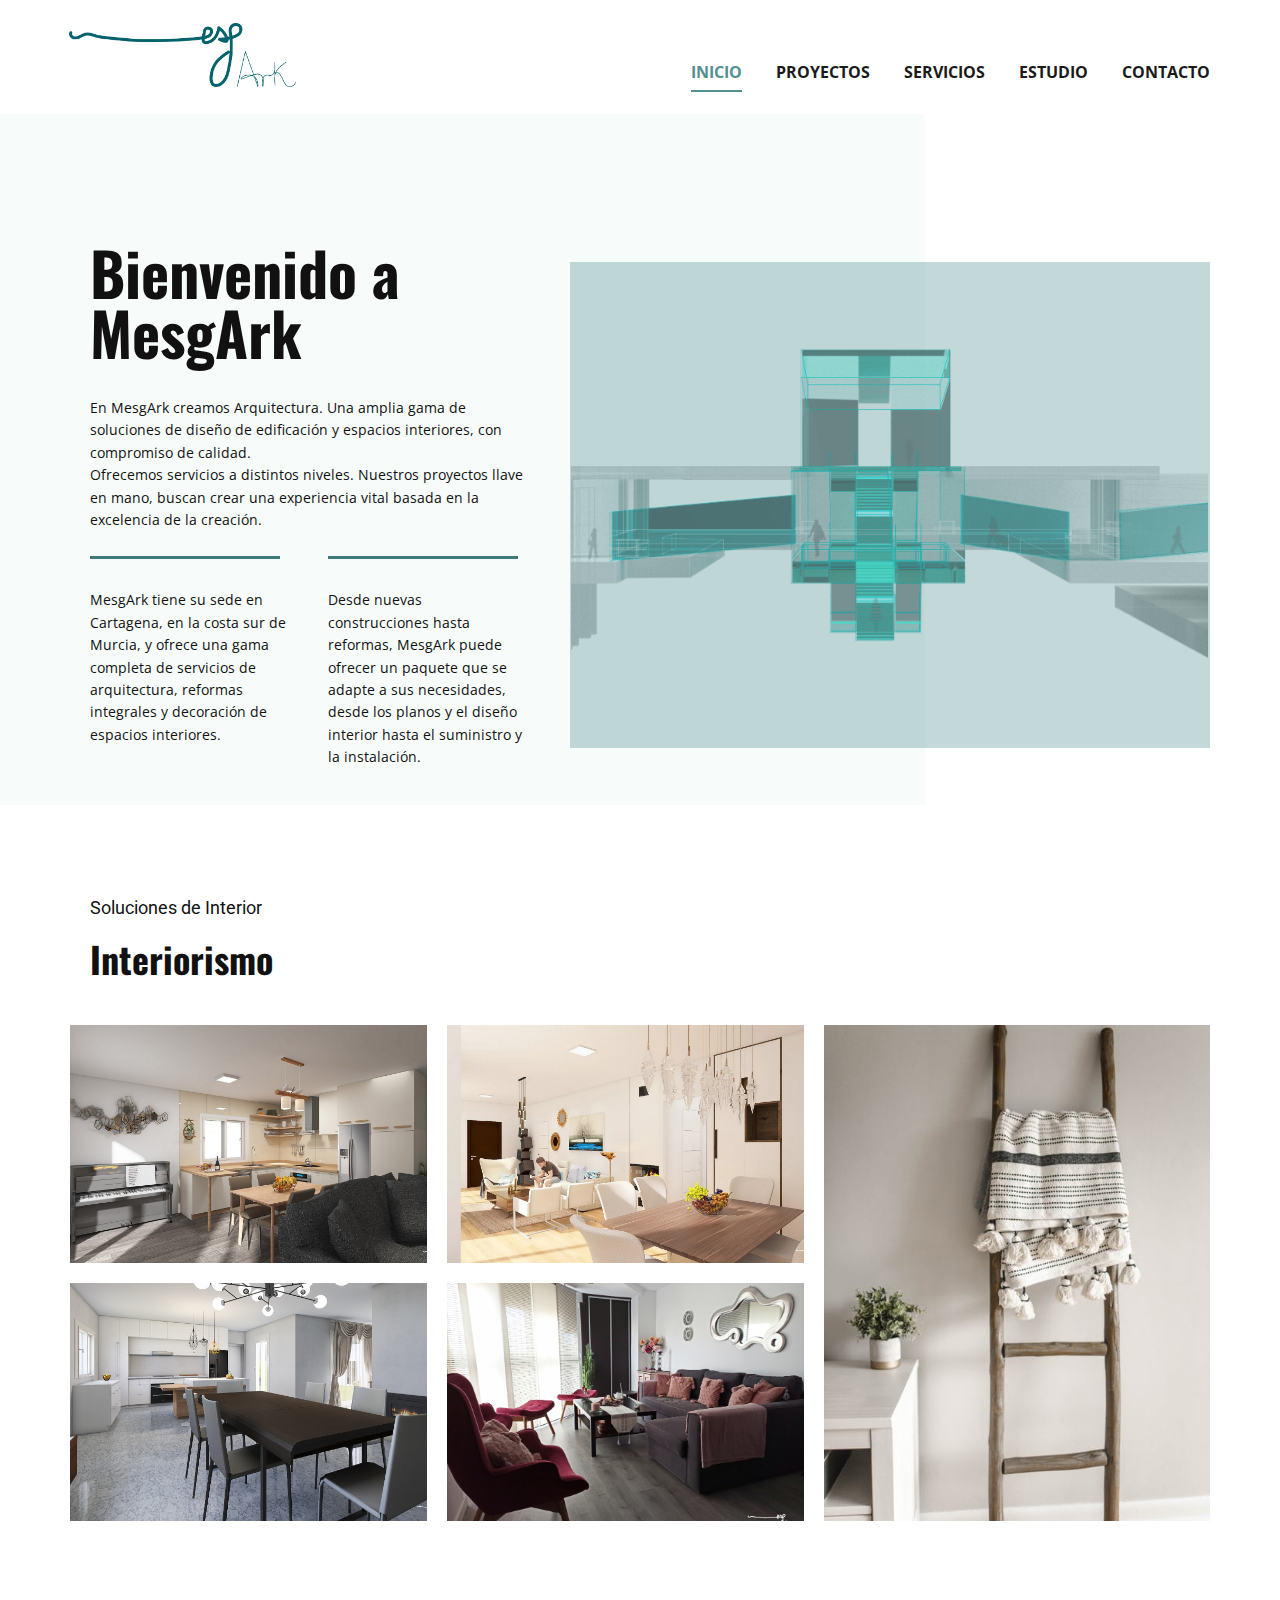
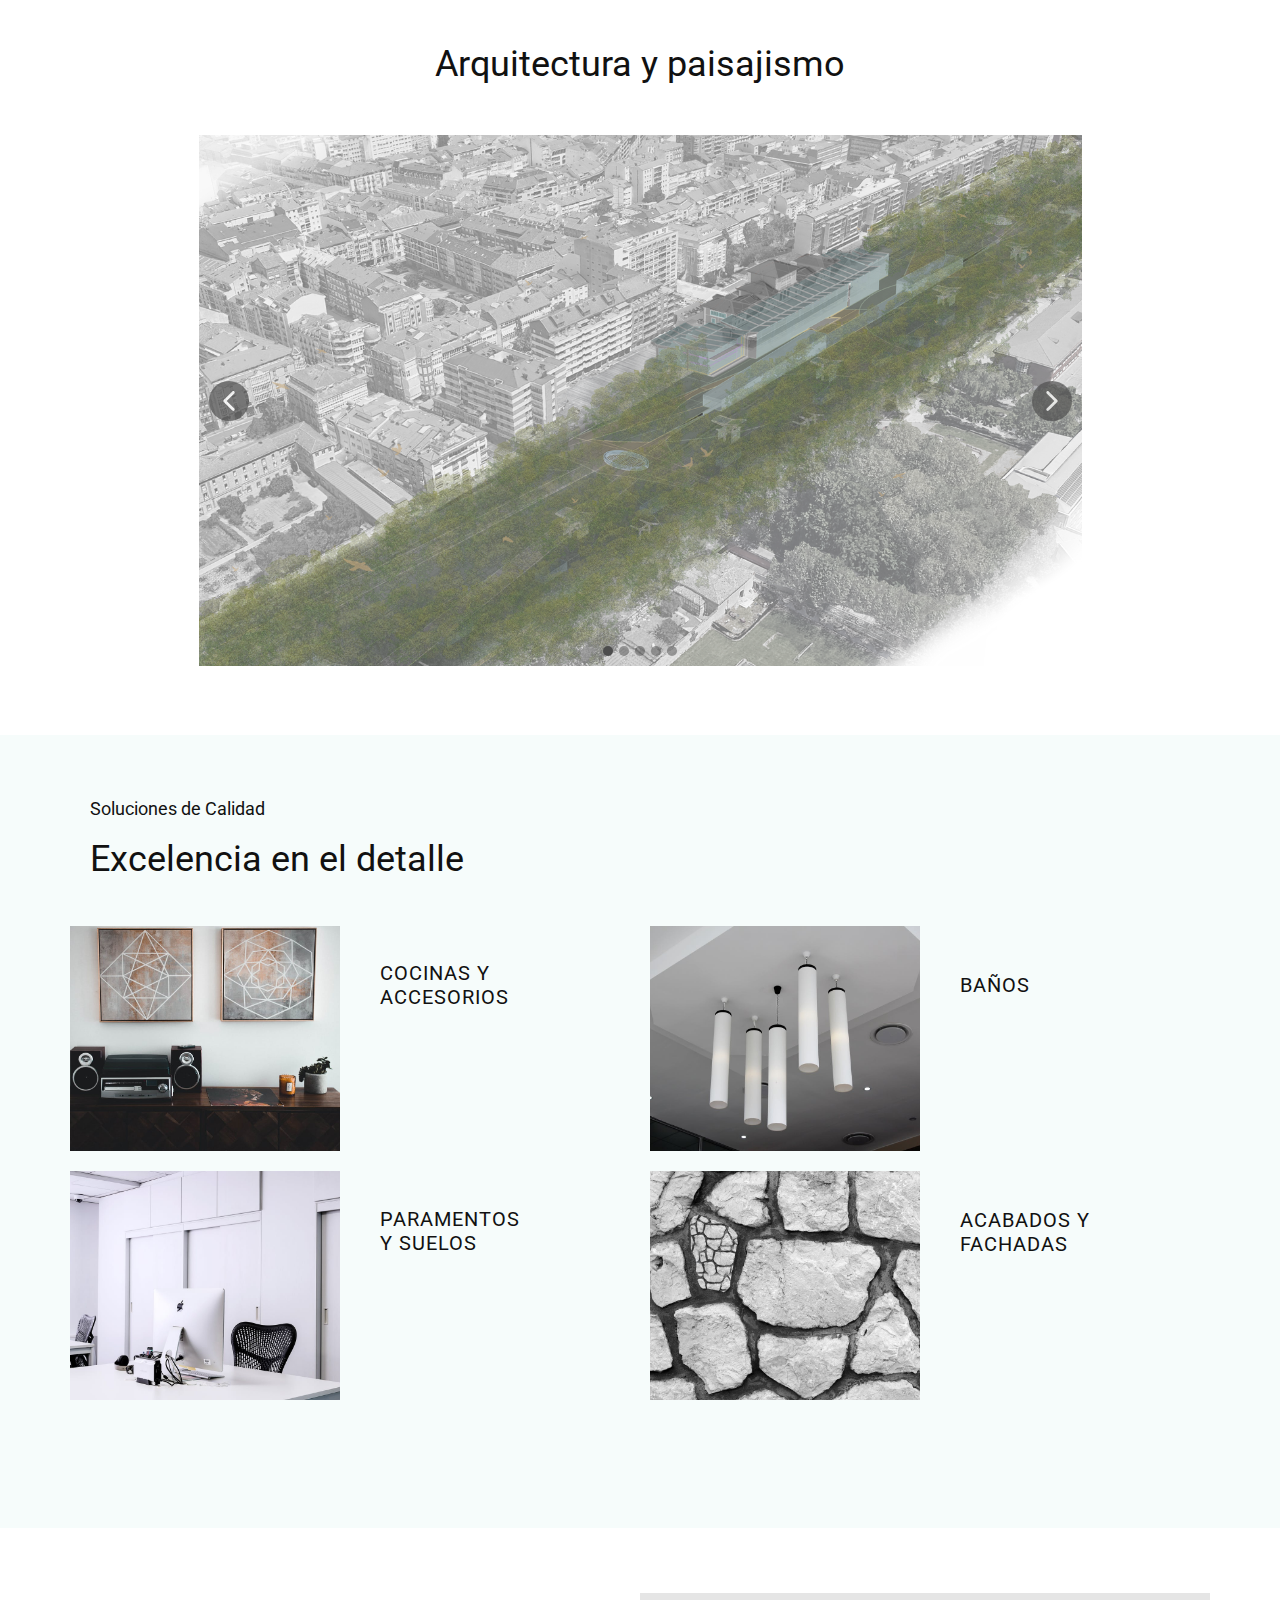
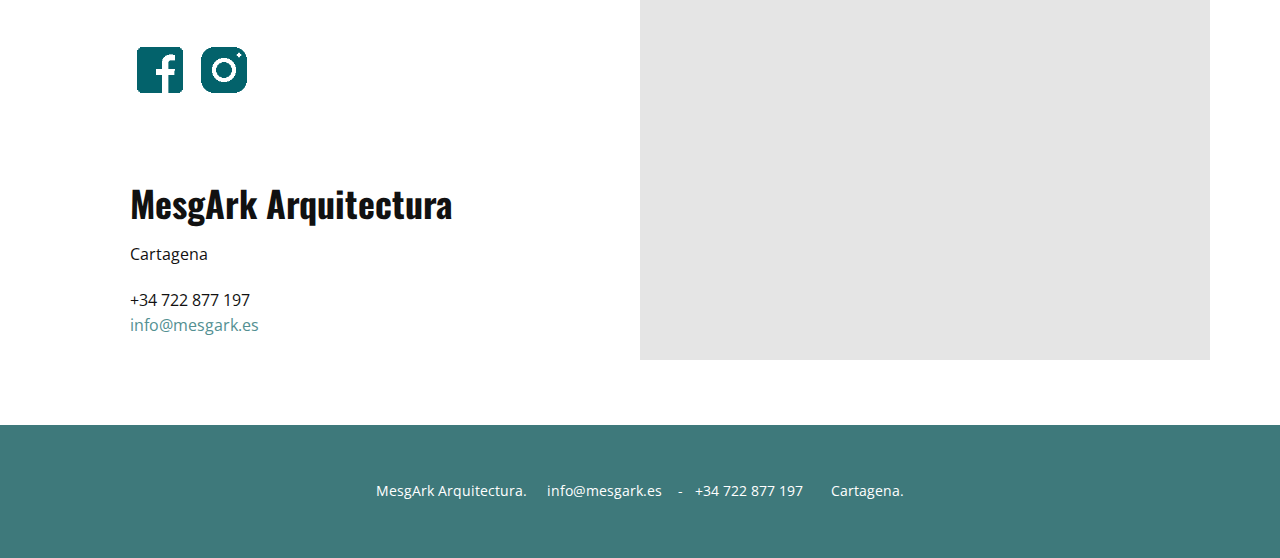
<file: index.html>
<!DOCTYPE html>
<html style="font-size: 16px;" lang="es-ES">

<head>
  <meta name="viewport" content="width=device-width, initial-scale=1.0">
  <meta charset="utf-8">
  <meta name="keywords"
    content="mesgark, mesgark.es, arquitecto, arquitecta, reformas, diseño, interiores, construcción">
  <meta name="description" content="MesgArk. Estudio de arquitectura y diseño de interiores. Reformas integrales.">
  <meta name="page_type" content="np-template-header-footer-from-plugin">
  <meta property="og:title" content="MesgArk">
  <meta property="og:description"
    content="MesgArk. Estudio de arquitectura y diseño de interiores. Reformas integrales.">
  <meta property="og:image" content="/images/mini.png">
  <meta property="og:url" content="www.mesgark.es">
  <title>Inicio</title>
  <link rel="stylesheet" href="nicepage.css" media="screen">
  <link rel="stylesheet" href="Inicio.css" media="screen">
  <script class="u-script" type="text/javascript" src="jquery.js" defer=""></script>
  <script class="u-script" type="text/javascript" src="nicepage.js" defer=""></script>
  <link rel="shortcut icon" href="favicon.ico" type="image/x-icon">
  <link rel="icon" href="favicon.ico" type="image/x-icon">
  <link id="u-theme-google-font" rel="stylesheet"
    href="https://fonts.googleapis.com/css?family=Roboto:100,100i,300,300i,400,400i,500,500i,700,700i,900,900i|Open+Sans:300,300i,400,400i,500,500i,600,600i,700,700i,800,800i">
  <link id="u-page-google-font" rel="stylesheet"
    href="https://fonts.googleapis.com/css?family=Oswald:200,300,400,500,600,700">






  <script type="application/ld+json">{
		"@context": "http://schema.org",
		"@type": "Organization",
		"name": "MesgArk Arquitectura",
		"url": "http://www.mesgark.es",
		"logo": "/images/mesg.png"
}</script>
  <meta name="theme-color" content="#539092">
  <meta property="og:type" content="website">
</head>

<body data-home-page="Inicio.html" data-home-page-title="Inicio" class="u-body u-xl-mode">
  <header class="u-clearfix u-header u-header" id="sec-5a5b">
    <div class="u-clearfix u-sheet u-sheet-1">
      <a href="http://mesgark.es" class="u-image u-logo u-image-1" data-image-width="1614" data-image-height="455"
        title="Inicio">
        <img src="/images/mesg.png" class="u-logo-image u-logo-image-1">
      </a>
      <nav class="u-menu u-menu-dropdown u-offcanvas u-menu-1">
        <div class="menu-collapse"
          style="font-size: 1rem; letter-spacing: 0px; font-weight: 700; text-transform: uppercase;">
          <a class="u-button-style u-custom-active-border-color u-custom-border u-custom-border-color u-custom-borders u-custom-hover-border-color u-custom-left-right-menu-spacing u-custom-padding-bottom u-custom-text-color u-custom-text-hover-color u-custom-text-shadow u-custom-top-bottom-menu-spacing u-nav-link u-text-active-palette-1-base u-text-hover-palette-2-base"
            href="#">
            <svg class="u-svg-link" viewBox="0 0 24 24">
              <use xmlns:xlink="http://www.w3.org/1999/xlink" xlink:href="#menu-hamburger"></use>
            </svg>
            <svg class="u-svg-content" version="1.1" id="menu-hamburger" viewBox="0 0 16 16" x="0px" y="0px"
              xmlns:xlink="http://www.w3.org/1999/xlink" xmlns="http://www.w3.org/2000/svg">
              <g>
                <rect y="1" width="16" height="2"></rect>
                <rect y="7" width="16" height="2"></rect>
                <rect y="13" width="16" height="2"></rect>
              </g>
            </svg>
          </a>
        </div>
        <div class="u-custom-menu u-nav-container">
          <ul class="u-nav u-spacing-30 u-unstyled u-nav-1">
            <li class="u-nav-item"><a
                class="u-border-2 u-border-active-palette-1-base u-border-hover-palette-1-base u-border-no-left u-border-no-right u-border-no-top u-button-style u-nav-link u-text-active-palette-1-base u-text-grey-90 u-text-hover-grey-90"
                href="/Inicio.html" style="padding: 10px 0px;">Inicio</a>
            </li>
            <li class="u-nav-item"><a
                class="u-border-2 u-border-active-palette-1-base u-border-hover-palette-1-base u-border-no-left u-border-no-right u-border-no-top u-button-style u-nav-link u-text-active-palette-1-base u-text-grey-90 u-text-hover-grey-90"
                href="/Proyectos.html" style="padding: 10px 0px;">Proyectos</a>
            </li>
            <li class="u-nav-item"><a
                class="u-border-2 u-border-active-palette-1-base u-border-hover-palette-1-base u-border-no-left u-border-no-right u-border-no-top u-button-style u-nav-link u-text-active-palette-1-base u-text-grey-90 u-text-hover-grey-90"
                href="/Servicios.html" style="padding: 10px 0px;">Servicios</a>
            </li>
            <li class="u-nav-item"><a
                class="u-border-2 u-border-active-palette-1-base u-border-hover-palette-1-base u-border-no-left u-border-no-right u-border-no-top u-button-style u-nav-link u-text-active-palette-1-base u-text-grey-90 u-text-hover-grey-90"
                href="/Estudio.html" style="padding: 10px 0px;">Estudio</a>
            </li>
            <li class="u-nav-item"><a
                class="u-border-2 u-border-active-palette-1-base u-border-hover-palette-1-base u-border-no-left u-border-no-right u-border-no-top u-button-style u-nav-link u-text-active-palette-1-base u-text-grey-90 u-text-hover-grey-90"
                href="/Contacto.html" style="padding: 10px 0px;">Contacto</a>
            </li>
          </ul>
        </div>
        <div class="u-custom-menu u-nav-container-collapse">
          <div class="u-black u-container-style u-inner-container-layout u-opacity u-opacity-95 u-sidenav">
            <div class="u-inner-container-layout u-sidenav-overflow">
              <div class="u-menu-close"></div>
              <ul class="u-align-center u-nav u-popupmenu-items u-unstyled u-nav-2">
                <li class="u-nav-item"><a class="u-button-style u-nav-link" href="/Inicio.html"
                    style="padding: 10px 0px;">Inicio</a>
                </li>
                <li class="u-nav-item"><a class="u-button-style u-nav-link" href="/Proyectos.html"
                    style="padding: 10px 0px;">Proyectos</a>
                </li>
                <li class="u-nav-item"><a class="u-button-style u-nav-link" href="/Servicios.html"
                    style="padding: 10px 0px;">Servicios</a>
                </li>
                <li class="u-nav-item"><a class="u-button-style u-nav-link" href="/Estudio.html"
                    style="padding: 10px 0px;">Estudio</a>
                </li>
                <li class="u-nav-item"><a class="u-button-style u-nav-link" href="/Contacto.html"
                    style="padding: 10px 0px;">Contacto</a>
                </li>
              </ul>
            </div>
          </div>
          <div class="u-black u-menu-overlay u-opacity u-opacity-70"></div>
        </div>
      </nav>
    </div>
  </header>
  <section class="u-clearfix u-section-1" id="carousel_b312">
    <div class="u-opacity u-opacity-10 u-palette-4-base u-shape u-shape-rectangle u-shape-1"></div>
    <div class="u-clearfix u-layout-wrap u-layout-wrap-1">
      <div class="u-layout">
        <div class="u-layout-row">
          <div class="u-size-25 u-size-60-md">
            <div class="u-layout-col">
              <div class="u-size-30">
                <div class="u-layout-row">
                  <div class="u-container-style u-layout-cell u-left-cell u-size-60 u-layout-cell-1">
                    <div class="u-container-layout u-valign-middle u-container-layout-1">
                      <h1 class="u-custom-font u-font-oswald u-text u-title u-text-1">Bienvenido a&nbsp; MesgArk</h1>
                      <p class="u-text u-text-2">En MesgArk creamos Arquitectura. Una amplia gama de soluciones de
                        diseño de edificación y espacios interiores, con compromiso de calidad.<br>Ofrecemos servicios a
                        distintos niveles. Nuestros proyectos llave en mano, buscan crear una experiencia vital basada
                        en la excelencia de la creación.&nbsp;
                      </p>
                    </div>
                  </div>
                </div>
              </div>
              <div class="u-size-30">
                <div class="u-layout-row">
                  <div class="u-container-style u-layout-cell u-left-cell u-size-30 u-layout-cell-2">
                    <div class="u-container-layout u-valign-top">
                      <div class="u-border-3 u-border-palette-2-base u-line u-line-horizontal u-line-1"></div>
                      <p class="u-text u-text-3"> MesgArk tiene su sede en Cartagena, en la costa sur de Murcia, y
                        ofrece una gama completa de servicios de arquitectura, reformas integrales y decoración de
                        espacios interiores.</p>
                    </div>
                  </div>
                  <div class="u-container-style u-layout-cell u-size-30 u-layout-cell-3">
                    <div class="u-container-layout u-valign-top">
                      <div class="u-border-3 u-border-palette-2-base u-line u-line-horizontal u-line-2"></div>
                      <p class="u-text u-text-4"> Desde nuevas construcciones hasta reformas, MesgArk puede ofrecer un
                        paquete que se adapte a sus necesidades, desde los planos y el diseño interior hasta el
                        suministro y la instalación.</p>
                    </div>
                  </div>
                </div>
              </div>
            </div>
          </div>
          <div class="u-size-35 u-size-60-md">
            <div class="u-layout-row">
              <div class="u-container-style u-layout-cell u-right-cell u-size-60 u-layout-cell-4">
                <div class="u-container-layout">
                  <img class="u-image u-image-1" src="/images/0-imagenrender11.png" data-image-width="800"
                    data-image-height="450">
                  <div class="u-opacity u-opacity-35 u-palette-1-base u-shape u-shape-rectangle u-shape-2"></div>
                </div>
              </div>
            </div>
          </div>
        </div>
      </div>
    </div>
  </section>
  <section class="u-clearfix u-section-2" id="carousel_19f3">
    <div class="u-clearfix u-sheet u-sheet-1">
      <div class="u-container-style u-group u-group-1">
        <div class="u-container-layout">
          <h6 class="u-text u-text-1">Soluciones de Interior</h6>
          <h2 class="u-custom-font u-font-oswald u-text u-text-2">Interiorismo</h2>
        </div>
      </div>
      <div class="u-clearfix u-expanded-width u-gutter-20 u-layout-wrap u-layout-wrap-1">
        <div class="u-layout">
          <div class="u-layout-row">
            <div class="u-size-39 u-size-60-md">
              <div class="u-layout-col">
                <div class="u-size-30">
                  <div class="u-layout-row">
                    <div class="u-container-style u-image u-layout-cell u-left-cell u-size-30 u-image-1"
                      data-image-width="1600" data-image-height="900">
                      <div class="u-container-layout"></div>
                    </div>
                    <div class="u-container-style u-image u-layout-cell u-size-30 u-image-2" data-image-width="1600"
                      data-image-height="900">
                      <div class="u-container-layout"></div>
                    </div>
                  </div>
                </div>
                <div class="u-size-30">
                  <div class="u-layout-row">
                    <div class="u-container-style u-image u-layout-cell u-left-cell u-size-30 u-image-3"
                      data-image-width="1600" data-image-height="900">
                      <div class="u-container-layout"></div>
                    </div>
                    <div class="u-container-style u-image u-layout-cell u-size-30 u-image-4" data-image-width="1024"
                      data-image-height="768">
                      <div class="u-container-layout"></div>
                    </div>
                  </div>
                </div>
              </div>
            </div>
            <div class="u-size-21 u-size-60-md">
              <div class="u-layout-col">
                <div class="u-container-style u-image u-layout-cell u-right-cell u-size-60 u-image-5"
                  data-image-width="501" data-image-height="750">
                  <div class="u-container-layout"></div>
                </div>
              </div>
            </div>
          </div>
        </div>
      </div>
    </div>
  </section>
  <section class="u-align-center u-clearfix u-section-3" id="sec-1bb3">
    <div class="u-clearfix u-sheet u-sheet-1">
      <h2 class="u-text u-text-default u-text-1">Arquitectura y paisajismo</h2>
      <div
        class="u-carousel u-gallery u-gallery-slider u-layout-carousel u-lightbox u-no-transition u-show-text-on-hover u-gallery-1"
        id="carousel-d2d5" data-interval="5000" data-u-ride="carousel">
        <ol class="u-absolute-hcenter u-carousel-indicators u-carousel-indicators-1">
          <li data-u-target="#carousel-d2d5" data-u-slide-to="0" class="u-active u-grey-70 u-shape-circle"
            style="width: 10px; height: 10px;"></li>
          <li data-u-target="#carousel-d2d5" data-u-slide-to="1" class="u-grey-70 u-shape-circle"
            style="width: 10px; height: 10px;"></li>
          <li data-u-target="#carousel-d2d5" data-u-slide-to="2" class="u-grey-70 u-shape-circle"
            style="width: 10px; height: 10px;"></li>
          <li data-u-target="#carousel-d2d5" data-u-slide-to="3" class="u-grey-70 u-shape-circle"
            style="width: 10px; height: 10px;"></li>
          <li data-u-target="#carousel-d2d5" data-u-slide-to="4" class="u-grey-70 u-shape-circle"
            style="width: 10px; height: 10px;"></li>
        </ol>
        <div class="u-carousel-inner u-gallery-inner" role="listbox">
          <div class="u-active u-carousel-item u-effect-fade u-gallery-item u-carousel-item-1">
            <div class="u-back-slide" data-image-width="5007" data-image-height="2524">
              <img class="u-back-image u-expanded" src="/images/PROBANDO1111.png">
            </div>
            <div class="u-align-center u-over-slide u-shading u-valign-bottom u-over-slide-1">
            </div>
          </div>
          <div class="u-carousel-item u-effect-fade u-gallery-item u-carousel-item-2">
            <div class="u-back-slide" data-image-width="1600" data-image-height="1131">
              <img class="u-back-image u-expanded" src="/images/0-edenrenderlinea1-e2.png">
            </div>
            <div class="u-align-center u-over-slide u-shading u-valign-bottom u-over-slide-2">
            </div>
          </div>
          <div class="u-carousel-item u-effect-fade u-gallery-item u-carousel-item-3" data-image-width="2406"
            data-image-height="1200">
            <div class="u-back-slide">
              <img class="u-back-image u-expanded" src="/images/i3d.png">
            </div>
            <div class="u-align-center u-over-slide u-shading u-valign-bottom u-over-slide-3">
              <h3 class="u-gallery-heading"></h3>
              <p class="u-gallery-text"></p>
            </div>
            <style data-mode="XL" data-visited="true"></style>
            <style data-mode="LG"></style>
            <style data-mode="MD"></style>
            <style data-mode="SM"></style>
            <style data-mode="XS"></style>
          </div>
          <div class="u-carousel-item u-effect-fade u-gallery-item u-carousel-item-4" data-image-width="1558"
            data-image-height="800">
            <div class="u-back-slide">
              <img class="u-back-image u-expanded" src="/images/i6d.png">
            </div>
            <div class="u-align-center u-over-slide u-shading u-valign-bottom u-over-slide-4">
              <h3 class="u-gallery-heading"></h3>
              <p class="u-gallery-text"></p>
            </div>
            <style data-mode="XL"></style>
            <style data-mode="LG"></style>
            <style data-mode="MD"></style>
            <style data-mode="SM"></style>
            <style data-mode="XS"></style>
          </div>
          <div class="u-carousel-item u-effect-fade u-gallery-item u-carousel-item-5" data-image-width="1558"
            data-image-height="800">
            <div class="u-back-slide">
              <img class="u-back-image u-expanded" src="/images/i7d.png">
            </div>
            <div class="u-align-center u-over-slide u-shading u-valign-bottom u-over-slide-5">
              <h3 class="u-gallery-heading"></h3>
              <p class="u-gallery-text"></p>
            </div>
            <style data-mode="XL"></style>
            <style data-mode="LG"></style>
            <style data-mode="MD"></style>
            <style data-mode="SM"></style>
            <style data-mode="XS"></style>
          </div>
        </div>
        <a class="u-absolute-vcenter u-carousel-control u-carousel-control-prev u-grey-70 u-icon-circle u-opacity u-opacity-70 u-spacing-10 u-text-white u-carousel-control-1"
          href="#carousel-d2d5" role="button" data-u-slide="prev">
          <span aria-hidden="true">
            <svg viewBox="0 0 451.847 451.847">
              <path d="M97.141,225.92c0-8.095,3.091-16.192,9.259-22.366L300.689,9.27c12.359-12.359,32.397-12.359,44.751,0
c12.354,12.354,12.354,32.388,0,44.748L173.525,225.92l171.903,171.909c12.354,12.354,12.354,32.391,0,44.744
c-12.354,12.365-32.386,12.365-44.745,0l-194.29-194.281C100.226,242.115,97.141,234.018,97.141,225.92z"></path>
            </svg>
          </span>
          <span class="sr-only">
            <svg viewBox="0 0 451.847 451.847">
              <path d="M97.141,225.92c0-8.095,3.091-16.192,9.259-22.366L300.689,9.27c12.359-12.359,32.397-12.359,44.751,0
c12.354,12.354,12.354,32.388,0,44.748L173.525,225.92l171.903,171.909c12.354,12.354,12.354,32.391,0,44.744
c-12.354,12.365-32.386,12.365-44.745,0l-194.29-194.281C100.226,242.115,97.141,234.018,97.141,225.92z"></path>
            </svg>
          </span>
        </a>
        <a class="u-absolute-vcenter u-carousel-control u-carousel-control-next u-grey-70 u-icon-circle u-opacity u-opacity-70 u-spacing-10 u-text-white u-carousel-control-2"
          href="#carousel-d2d5" role="button" data-u-slide="next">
          <span aria-hidden="true">
            <svg viewBox="0 0 451.846 451.847">
              <path d="M345.441,248.292L151.154,442.573c-12.359,12.365-32.397,12.365-44.75,0c-12.354-12.354-12.354-32.391,0-44.744
L278.318,225.92L106.409,54.017c-12.354-12.359-12.354-32.394,0-44.748c12.354-12.359,32.391-12.359,44.75,0l194.287,194.284
c6.177,6.18,9.262,14.271,9.262,22.366C354.708,234.018,351.617,242.115,345.441,248.292z"></path>
            </svg>
          </span>
          <span class="sr-only">
            <svg viewBox="0 0 451.846 451.847">
              <path d="M345.441,248.292L151.154,442.573c-12.359,12.365-32.397,12.365-44.75,0c-12.354-12.354-12.354-32.391,0-44.744
L278.318,225.92L106.409,54.017c-12.354-12.359-12.354-32.394,0-44.748c12.354-12.359,32.391-12.359,44.75,0l194.287,194.284
c6.177,6.18,9.262,14.271,9.262,22.366C354.708,234.018,351.617,242.115,345.441,248.292z"></path>
            </svg>
          </span>
        </a>
      </div>
    </div>
  </section>
  <section class="u-clearfix u-palette-4-light-3 u-section-4" id="carousel_b0b9">
    <div class="u-clearfix u-sheet u-sheet-1">
      <div class="u-container-style u-group u-group-1">
        <div class="u-container-layout">
          <h6 class="u-text u-text-1">Soluciones de Calidad</h6>
          <h2 class="u-text u-text-2">Excelencia en el detalle</h2>
        </div>
      </div>
      <div class="u-clearfix u-expanded-width u-gutter-20 u-layout-wrap u-layout-wrap-1">
        <div class="u-gutter-0 u-layout">
          <div class="u-layout-col">
            <div class="u-size-30">
              <div class="u-layout-row">
                <div class="u-container-style u-image u-layout-cell u-left-cell u-size-15 u-size-30-md u-image-1">
                  <div class="u-container-layout"></div>
                </div>
                <div class="u-container-style u-layout-cell u-size-15 u-size-30-md u-layout-cell-2">
                  <div class="u-container-layout">
                    <h4 class="u-text u-text-3">COCINAS Y ACCESORIOS</h4>
                  </div>
                </div>
                <div class="u-container-style u-image u-layout-cell u-size-15 u-size-30-md u-image-2">
                  <div class="u-container-layout"></div>
                </div>
                <div class="u-container-style u-layout-cell u-right-cell u-size-15 u-size-30-md u-layout-cell-4">
                  <div class="u-container-layout">
                    <h4 class="u-text u-text-4">BAÑOS</h4>
                  </div>
                </div>
              </div>
            </div>
            <div class="u-size-30">
              <div class="u-layout-row">
                <div class="u-container-style u-image u-layout-cell u-left-cell u-size-15 u-size-30-md u-image-3">
                  <div class="u-container-layout"></div>
                </div>
                <div class="u-container-style u-layout-cell u-size-15 u-size-30-md u-layout-cell-6">
                  <div class="u-container-layout u-container-layout-7">
                    <h4 class="u-text u-text-5">PARAMENTOS Y SUELOS</h4>
                  </div>
                </div>
                <div class="u-container-style u-image u-layout-cell u-size-15 u-size-30-md u-image-4">
                  <div class="u-container-layout"></div>
                </div>
                <div class="u-container-style u-layout-cell u-right-cell u-size-15 u-size-30-md u-layout-cell-8">
                  <div class="u-container-layout">
                    <h4 class="u-text u-text-6">ACABADOS Y FACHADAS</h4>
                  </div>
                </div>
              </div>
            </div>
          </div>
        </div>
      </div>
    </div>
  </section>
  <section class="u-clearfix u-white u-section-5" id="carousel_9087">
    <div class="u-clearfix u-sheet u-sheet-1">
      <div class="u-clearfix u-expanded-width u-layout-wrap u-layout-wrap-1">
        <div class="u-layout">
          <div class="u-layout-row">
            <div class="u-align-left u-container-style u-layout-cell u-left-cell u-size-30 u-layout-cell-1">
              <div class="u-container-layout u-valign-middle u-container-layout-1">
                <div class="rrss">
                  <a title="Facebook" href="https://www.facebook.com/MesgArk" target="_blank"><img
                      src="images/facebook.png" alt="facebook" width="60" /></a>
                  <a title="Instagram" href="https://www.instagram.com/Mesg_Ark" target="_blank"><img
                      src="images/instagram.png" alt="instagram" width="60" /></a>
                </div>
                <h2 class="u-custom-font u-font-oswald u-text u-text-1">MesgArk Arquitectura</h2>
                <p class="u-text u-text-2">Cartagena</p>
                <p class="u-text u-text-3">+34 722 877 197</p>
                <p class="u-text u-text-4">
                  <a class="u-active-none u-border-none u-btn u-button-link u-button-style u-hover-none u-none u-text-palette-1-base u-btn-1"
                    href="mailto:mesgark1@gmail.com">info@mesgark.es</a>
                </p>
              </div>
            </div>
            <div class="u-container-style u-layout-cell u-right-cell u-size-30 u-layout-cell-2">
              <div class="u-container-layout">
                <div class="u-expanded u-grey-10 u-map">
                  <div class="embed-responsive">
                    <iframe class="embed-responsive-item"
                      src="//maps.google.com/maps?output=embed&amp;q=Cartagena&amp;t=m"
                      data-map="[base64]"></iframe>
                  </div>
                </div>
              </div>
            </div>
          </div>
        </div>
      </div>
    </div>
  </section>


  <footer class="u-align-center u-clearfix u-footer u-palette-2-base u-footer" id="sec-482b">
    <div class="u-clearfix u-sheet u-valign-middle u-sheet-1">
      <p class="u-small-text u-text u-text-variant u-text-1">MesgArk Arquitectura.&nbsp; &nbsp;
        &nbsp;info@mesgark.es&nbsp; &nbsp; -&nbsp; &nbsp;+34 722 877 197&nbsp; &nbsp; &nbsp; &nbsp;Cartagena.</p>
    </div>
  </footer>

</body>

</html>
</file>
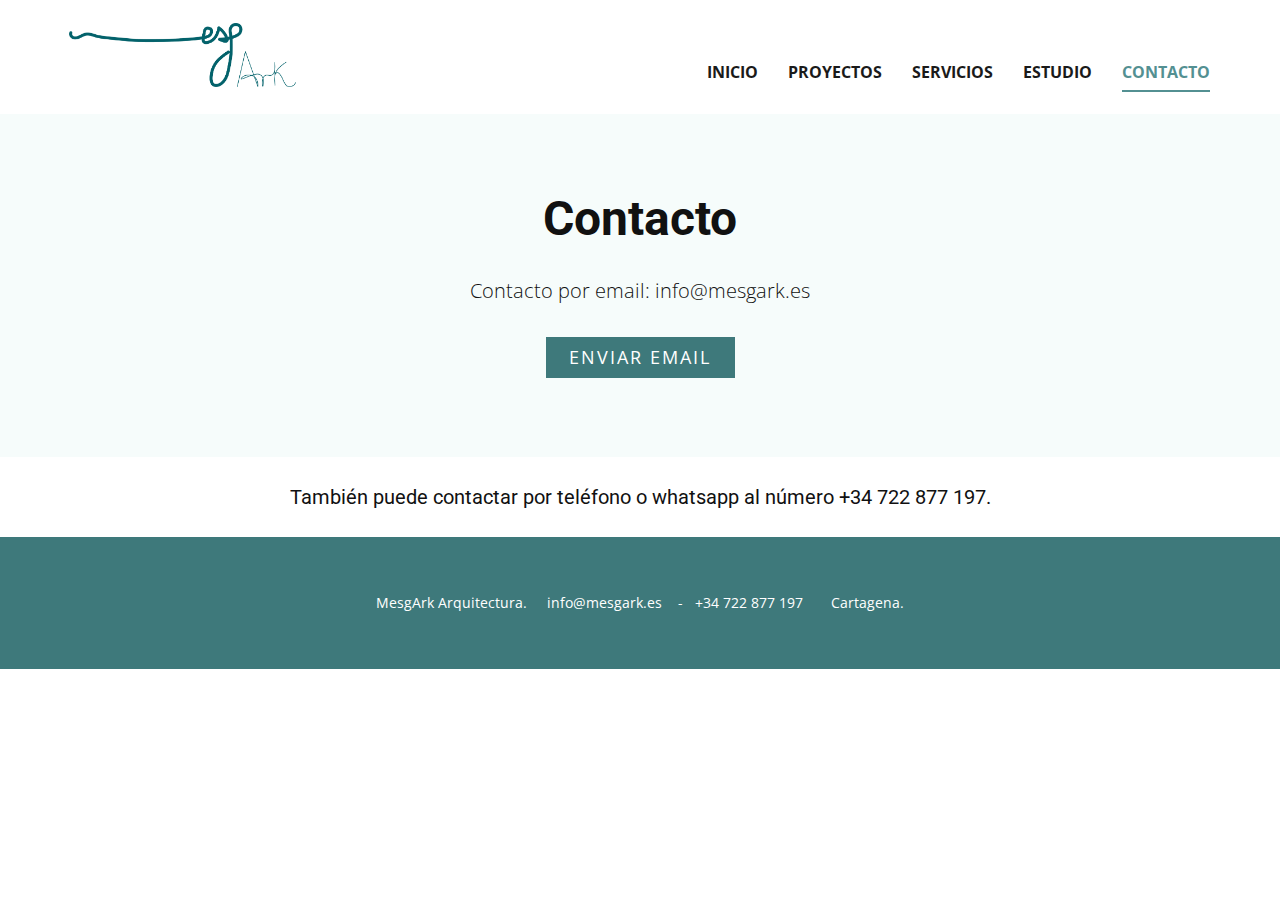
<file: Contacto.html>
<!DOCTYPE html>
<html style="font-size: 16px;" lang="es-ES">
  <head>
    <meta name="viewport" content="width=device-width, initial-scale=1.0">
    <meta charset="utf-8">
    <meta name="keywords" content="arquitectura, diseño interior, decoración, obra, reforma, estudio, arquitecto, proyectos, 3D, render">
    <meta name="description" content="">
    <meta name="page_type" content="np-template-header-footer-from-plugin">
    <title>Contacto</title>
    <link rel="stylesheet" href="nicepage.css" media="screen">
<link rel="stylesheet" href="Contacto.css" media="screen">
    <script class="u-script" type="text/javascript" src="jquery.js" defer=""></script>
    <script class="u-script" type="text/javascript" src="nicepage.js" defer=""></script>
    <link rel="shortcut icon" href="images/favicon.ico" type="image/x-icon">
    <link rel="icon" href="images/favicon.ico" type="image/x-icon">
    <link id="u-theme-google-font" rel="stylesheet" href="https://fonts.googleapis.com/css?family=Roboto:100,100i,300,300i,400,400i,500,500i,700,700i,900,900i|Open+Sans:300,300i,400,400i,500,500i,600,600i,700,700i,800,800i">
    
    
    
    <script type="application/ld+json">{
		"@context": "http://schema.org",
		"@type": "Organization",
		"name": "MesgArk Arquitectura",
		"url": "http://www.mesgark.es",
		"logo": "/images/mesg.png"
}</script>
    <meta name="theme-color" content="#539092">
    <meta property="og:title" content="Contacto">
    <meta property="og:description" content="">
    <meta property="og:type" content="website">
  </head>
  <body class="u-body u-xl-mode"><header class="u-clearfix u-header u-header" id="sec-5a5b"><div class="u-clearfix u-sheet u-sheet-1">
        <a href="http://mesgark.es" class="u-image u-logo u-image-1" data-image-width="1614" data-image-height="455" title="Inicio">
          <img src="/images/mesg.png" class="u-logo-image u-logo-image-1">
        </a>
        <nav class="u-menu u-menu-dropdown u-offcanvas u-menu-1">
          <div class="menu-collapse" style="font-size: 1rem; letter-spacing: 0px; font-weight: 700; text-transform: uppercase;">
            <a class="u-button-style u-custom-active-border-color u-custom-border u-custom-border-color u-custom-borders u-custom-hover-border-color u-custom-left-right-menu-spacing u-custom-padding-bottom u-custom-text-color u-custom-text-hover-color u-custom-text-shadow u-custom-top-bottom-menu-spacing u-nav-link u-text-active-palette-1-base u-text-hover-palette-2-base" href="#">
              <svg class="u-svg-link" viewBox="0 0 24 24"><use xmlns:xlink="http://www.w3.org/1999/xlink" xlink:href="#menu-hamburger"></use></svg>
              <svg class="u-svg-content" version="1.1" id="menu-hamburger" viewBox="0 0 16 16" x="0px" y="0px" xmlns:xlink="http://www.w3.org/1999/xlink" xmlns="http://www.w3.org/2000/svg"><g><rect y="1" width="16" height="2"></rect><rect y="7" width="16" height="2"></rect><rect y="13" width="16" height="2"></rect>
</g></svg>
            </a>
          </div>
          <div class="u-custom-menu u-nav-container">
            <ul class="u-nav u-spacing-30 u-unstyled u-nav-1"><li class="u-nav-item"><a class="u-border-2 u-border-active-palette-1-base u-border-hover-palette-1-base u-border-no-left u-border-no-right u-border-no-top u-button-style u-nav-link u-text-active-palette-1-base u-text-grey-90 u-text-hover-grey-90" href="/Inicio.html" style="padding: 10px 0px;">Inicio</a>
</li><li class="u-nav-item"><a class="u-border-2 u-border-active-palette-1-base u-border-hover-palette-1-base u-border-no-left u-border-no-right u-border-no-top u-button-style u-nav-link u-text-active-palette-1-base u-text-grey-90 u-text-hover-grey-90" href="/Proyectos.html" style="padding: 10px 0px;">Proyectos</a>
</li><li class="u-nav-item"><a class="u-border-2 u-border-active-palette-1-base u-border-hover-palette-1-base u-border-no-left u-border-no-right u-border-no-top u-button-style u-nav-link u-text-active-palette-1-base u-text-grey-90 u-text-hover-grey-90" href="/Servicios.html" style="padding: 10px 0px;">Servicios</a>
</li><li class="u-nav-item"><a class="u-border-2 u-border-active-palette-1-base u-border-hover-palette-1-base u-border-no-left u-border-no-right u-border-no-top u-button-style u-nav-link u-text-active-palette-1-base u-text-grey-90 u-text-hover-grey-90" href="/Estudio.html" style="padding: 10px 0px;">Estudio</a>
</li><li class="u-nav-item"><a class="u-border-2 u-border-active-palette-1-base u-border-hover-palette-1-base u-border-no-left u-border-no-right u-border-no-top u-button-style u-nav-link u-text-active-palette-1-base u-text-grey-90 u-text-hover-grey-90" href="/Contacto.html" style="padding: 10px 0px;">Contacto</a>
</li></ul>
          </div>
          <div class="u-custom-menu u-nav-container-collapse">
            <div class="u-black u-container-style u-inner-container-layout u-opacity u-opacity-95 u-sidenav">
              <div class="u-inner-container-layout u-sidenav-overflow">
                <div class="u-menu-close"></div>
                <ul class="u-align-center u-nav u-popupmenu-items u-unstyled u-nav-2"><li class="u-nav-item"><a class="u-button-style u-nav-link" href="/Inicio.html" style="padding: 10px 0px;">Inicio</a>
</li><li class="u-nav-item"><a class="u-button-style u-nav-link" href="/Proyectos.html" style="padding: 10px 0px;">Proyectos</a>
</li><li class="u-nav-item"><a class="u-button-style u-nav-link" href="/Servicios.html" style="padding: 10px 0px;">Servicios</a>
</li><li class="u-nav-item"><a class="u-button-style u-nav-link" href="/Estudio.html" style="padding: 10px 0px;">Estudio</a>
</li><li class="u-nav-item"><a class="u-button-style u-nav-link" href="/Contacto.html" style="padding: 10px 0px;">Contacto</a>
</li></ul>
              </div>
            </div>
            <div class="u-black u-menu-overlay u-opacity u-opacity-70"></div>
          </div>
        </nav>
      </div></header>
    <section class="u-align-center u-clearfix u-palette-4-light-3 u-section-1" id="sec-27dd">
      <div class="u-clearfix u-sheet u-valign-middle u-sheet-1">
        <h1 class="u-text u-text-default u-text-1">Contacto</h1>
        <p class="u-text u-text-2">Contacto por email: info@mesgark.es</p>
        <a href="mailto:info@mesgark.es" class="u-btn u-btn-rectangle u-button-style u-color-scheme-summer-time u-color-style-multicolor-1 u-palette-2-base u-radius-0 u-btn-1">Enviar email</a>
      </div>
    </section>
    <section class="u-align-center u-clearfix u-section-2" id="sec-985c">
      <div class="u-clearfix u-sheet u-valign-middle u-sheet-1">
        <h2 class="u-text u-text-default u-text-1">También puede contactar por teléfono o whatsapp al número +34 722 877 197.</h2>
      </div>
    </section>
    
    
    <footer class="u-align-center u-clearfix u-footer u-palette-2-base u-footer" id="sec-482b"><div class="u-clearfix u-sheet u-valign-middle u-sheet-1">
        <p class="u-small-text u-text u-text-variant u-text-1">MesgArk Arquitectura.&nbsp; &nbsp; &nbsp;info@mesgark.es&nbsp; &nbsp; -&nbsp; &nbsp;+34 722 877 197&nbsp; &nbsp; &nbsp; &nbsp;Cartagena.</p>
      </div></footer>
  </body>
</html>
</file>
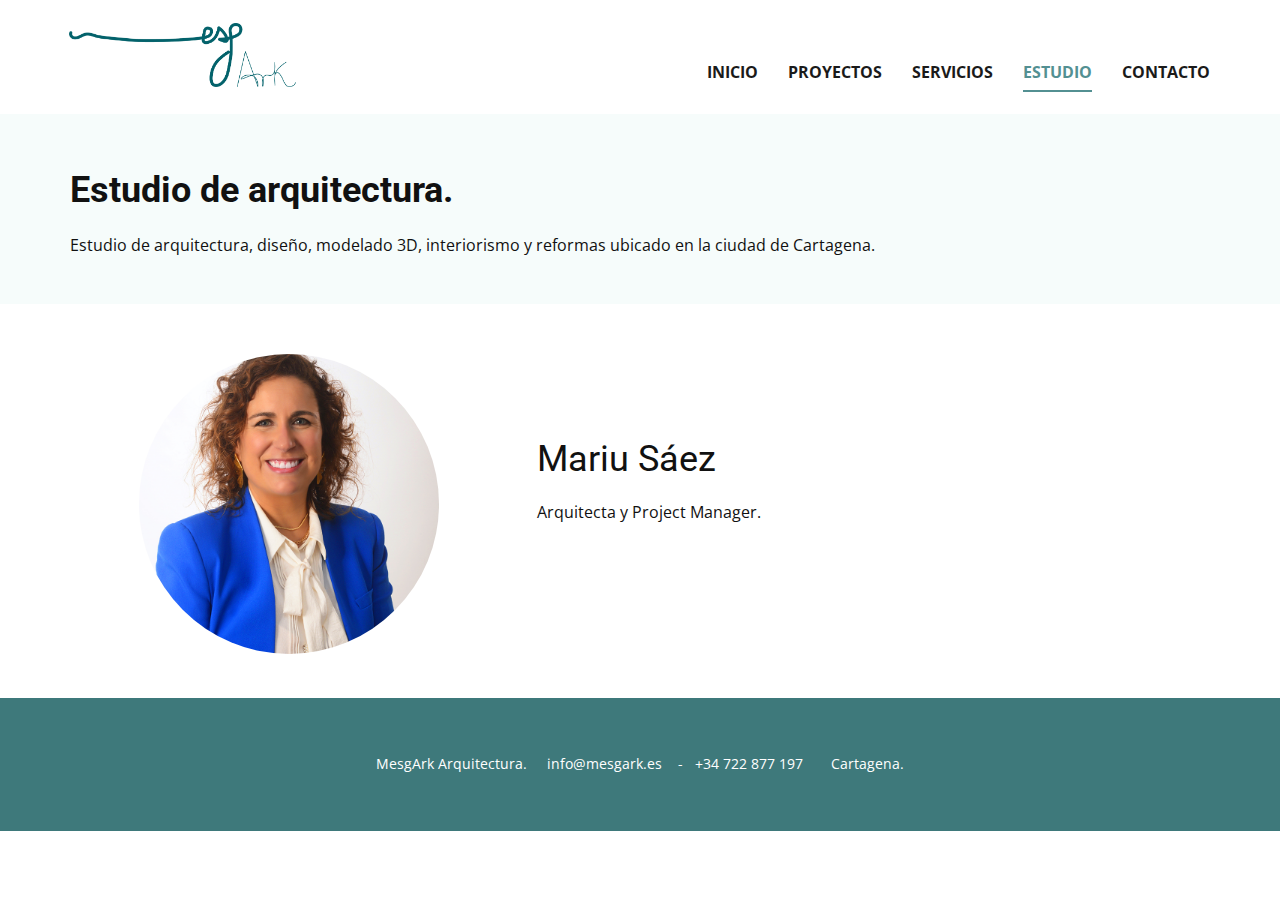
<file: Estudio.html>
<!DOCTYPE html>
<html style="font-size: 16px;" lang="es-ES">
  <head>
    <meta name="viewport" content="width=device-width, initial-scale=1.0">
    <meta charset="utf-8">
    <meta name="keywords" content="arquitectura, diseño interior, decoración, obra, reforma, estudio, arquitecto, proyectos, 3D, render">
    <meta name="description" content="">
    <meta name="page_type" content="np-template-header-footer-from-plugin">
    <title>Estudio</title>
    <link rel="stylesheet" href="nicepage.css" media="screen">
<link rel="stylesheet" href="Estudio.css" media="screen">
    <script class="u-script" type="text/javascript" src="jquery.js" defer=""></script>
    <script class="u-script" type="text/javascript" src="nicepage.js" defer=""></script>
    <link rel="shortcut icon" href="images/favicon.ico" type="image/x-icon">
    <link rel="icon" href="images/favicon.ico" type="image/x-icon">
    <link id="u-theme-google-font" rel="stylesheet" href="https://fonts.googleapis.com/css?family=Roboto:100,100i,300,300i,400,400i,500,500i,700,700i,900,900i|Open+Sans:300,300i,400,400i,500,500i,600,600i,700,700i,800,800i">
    
    
    
    <script type="application/ld+json">{
		"@context": "http://schema.org",
		"@type": "Organization",
		"name": "MesgArk Arquitectura",
		"url": "http://www.mesgark.es",
		"logo": "/images/mesg.png"
}</script>
    <meta name="theme-color" content="#539092">
    <meta property="og:title" content="Estudio">
    <meta property="og:description" content="">
    <meta property="og:type" content="website">
  </head>
  <body class="u-body u-xl-mode"><header class="u-clearfix u-header u-header" id="sec-5a5b"><div class="u-clearfix u-sheet u-sheet-1">
        <a href="http://mesgark.es" class="u-image u-logo u-image-1" data-image-width="1614" data-image-height="455" title="Inicio">
          <img src="/images/mesg.png" class="u-logo-image u-logo-image-1">
        </a>
        <nav class="u-menu u-menu-dropdown u-offcanvas u-menu-1">
          <div class="menu-collapse" style="font-size: 1rem; letter-spacing: 0px; font-weight: 700; text-transform: uppercase;">
            <a class="u-button-style u-custom-active-border-color u-custom-border u-custom-border-color u-custom-borders u-custom-hover-border-color u-custom-left-right-menu-spacing u-custom-padding-bottom u-custom-text-color u-custom-text-hover-color u-custom-text-shadow u-custom-top-bottom-menu-spacing u-nav-link u-text-active-palette-1-base u-text-hover-palette-2-base" href="#">
              <svg class="u-svg-link" viewBox="0 0 24 24"><use xmlns:xlink="http://www.w3.org/1999/xlink" xlink:href="#menu-hamburger"></use></svg>
              <svg class="u-svg-content" version="1.1" id="menu-hamburger" viewBox="0 0 16 16" x="0px" y="0px" xmlns:xlink="http://www.w3.org/1999/xlink" xmlns="http://www.w3.org/2000/svg"><g><rect y="1" width="16" height="2"></rect><rect y="7" width="16" height="2"></rect><rect y="13" width="16" height="2"></rect>
</g></svg>
            </a>
          </div>
          <div class="u-custom-menu u-nav-container">
            <ul class="u-nav u-spacing-30 u-unstyled u-nav-1"><li class="u-nav-item"><a class="u-border-2 u-border-active-palette-1-base u-border-hover-palette-1-base u-border-no-left u-border-no-right u-border-no-top u-button-style u-nav-link u-text-active-palette-1-base u-text-grey-90 u-text-hover-grey-90" href="/Inicio.html" style="padding: 10px 0px;">Inicio</a>
</li><li class="u-nav-item"><a class="u-border-2 u-border-active-palette-1-base u-border-hover-palette-1-base u-border-no-left u-border-no-right u-border-no-top u-button-style u-nav-link u-text-active-palette-1-base u-text-grey-90 u-text-hover-grey-90" href="/Proyectos.html" style="padding: 10px 0px;">Proyectos</a>
</li><li class="u-nav-item"><a class="u-border-2 u-border-active-palette-1-base u-border-hover-palette-1-base u-border-no-left u-border-no-right u-border-no-top u-button-style u-nav-link u-text-active-palette-1-base u-text-grey-90 u-text-hover-grey-90" href="/Servicios.html" style="padding: 10px 0px;">Servicios</a>
</li><li class="u-nav-item"><a class="u-border-2 u-border-active-palette-1-base u-border-hover-palette-1-base u-border-no-left u-border-no-right u-border-no-top u-button-style u-nav-link u-text-active-palette-1-base u-text-grey-90 u-text-hover-grey-90" href="/Estudio.html" style="padding: 10px 0px;">Estudio</a>
</li><li class="u-nav-item"><a class="u-border-2 u-border-active-palette-1-base u-border-hover-palette-1-base u-border-no-left u-border-no-right u-border-no-top u-button-style u-nav-link u-text-active-palette-1-base u-text-grey-90 u-text-hover-grey-90" href="/Contacto.html" style="padding: 10px 0px;">Contacto</a>
</li></ul>
          </div>
          <div class="u-custom-menu u-nav-container-collapse">
            <div class="u-black u-container-style u-inner-container-layout u-opacity u-opacity-95 u-sidenav">
              <div class="u-inner-container-layout u-sidenav-overflow">
                <div class="u-menu-close"></div>
                <ul class="u-align-center u-nav u-popupmenu-items u-unstyled u-nav-2"><li class="u-nav-item"><a class="u-button-style u-nav-link" href="/Inicio.html" style="padding: 10px 0px;">Inicio</a>
</li><li class="u-nav-item"><a class="u-button-style u-nav-link" href="/Proyectos.html" style="padding: 10px 0px;">Proyectos</a>
</li><li class="u-nav-item"><a class="u-button-style u-nav-link" href="/Servicios.html" style="padding: 10px 0px;">Servicios</a>
</li><li class="u-nav-item"><a class="u-button-style u-nav-link" href="/Estudio.html" style="padding: 10px 0px;">Estudio</a>
</li><li class="u-nav-item"><a class="u-button-style u-nav-link" href="/Contacto.html" style="padding: 10px 0px;">Contacto</a>
</li></ul>
              </div>
            </div>
            <div class="u-black u-menu-overlay u-opacity u-opacity-70"></div>
          </div>
        </nav>
      </div></header>
    <section class="u-align-left u-clearfix u-palette-4-light-3 u-section-1" id="sec-790e">
      <div class="u-clearfix u-sheet u-valign-middle u-sheet-1">
        <div class="fr-view u-clearfix u-rich-text u-text u-text-1">
          <h1 style="text-align: left;">
            <span style="font-size: 2.25rem; font-weight: 700;">Estudio de arquitectura.</span>
          </h1>
          <p style="text-align: left;">Estudio de arquitectura, diseño, modelado 3D, interiorismo y reformas ubicado en la ciudad de Cartagena.</p>
        </div>
      </div>
    </section>
    <section class="u-clearfix u-white u-section-2" id="sec-bf26">
      <div class="u-clearfix u-sheet u-sheet-1">
        <div class="u-clearfix u-expanded-width u-gutter-0 u-layout-wrap u-layout-wrap-1">
          <div class="u-layout">
            <div class="u-layout-row">
              <div class="u-align-center u-container-style u-layout-cell u-left-cell u-size-23 u-layout-cell-1">
                <div class="u-container-layout u-container-layout-1">
                  <div alt="" class="u-image u-image-circle u-image-1" src="" data-image-width="1737" data-image-height="1935"></div>
                </div>
              </div>
              <div class="u-align-left u-container-style u-layout-cell u-right-cell u-size-37 u-layout-cell-2">
                <div class="u-container-layout u-valign-top-xs u-container-layout-2">
                  <h2 class="u-text u-text-default u-text-1">Mariu Sáez</h2>
                  <p class="u-text u-text-2">Arquitecta y Project Manager.</p>
                </div>
              </div>
            </div>
          </div>
        </div>
      </div>
    </section>
    
    
    <footer class="u-align-center u-clearfix u-footer u-palette-2-base u-footer" id="sec-482b"><div class="u-clearfix u-sheet u-valign-middle u-sheet-1">
        <p class="u-small-text u-text u-text-variant u-text-1">MesgArk Arquitectura.&nbsp; &nbsp; &nbsp;info@mesgark.es&nbsp; &nbsp; -&nbsp; &nbsp;+34 722 877 197&nbsp; &nbsp; &nbsp; &nbsp;Cartagena.</p>
      </div></footer>
  </body>
</html>
</file>
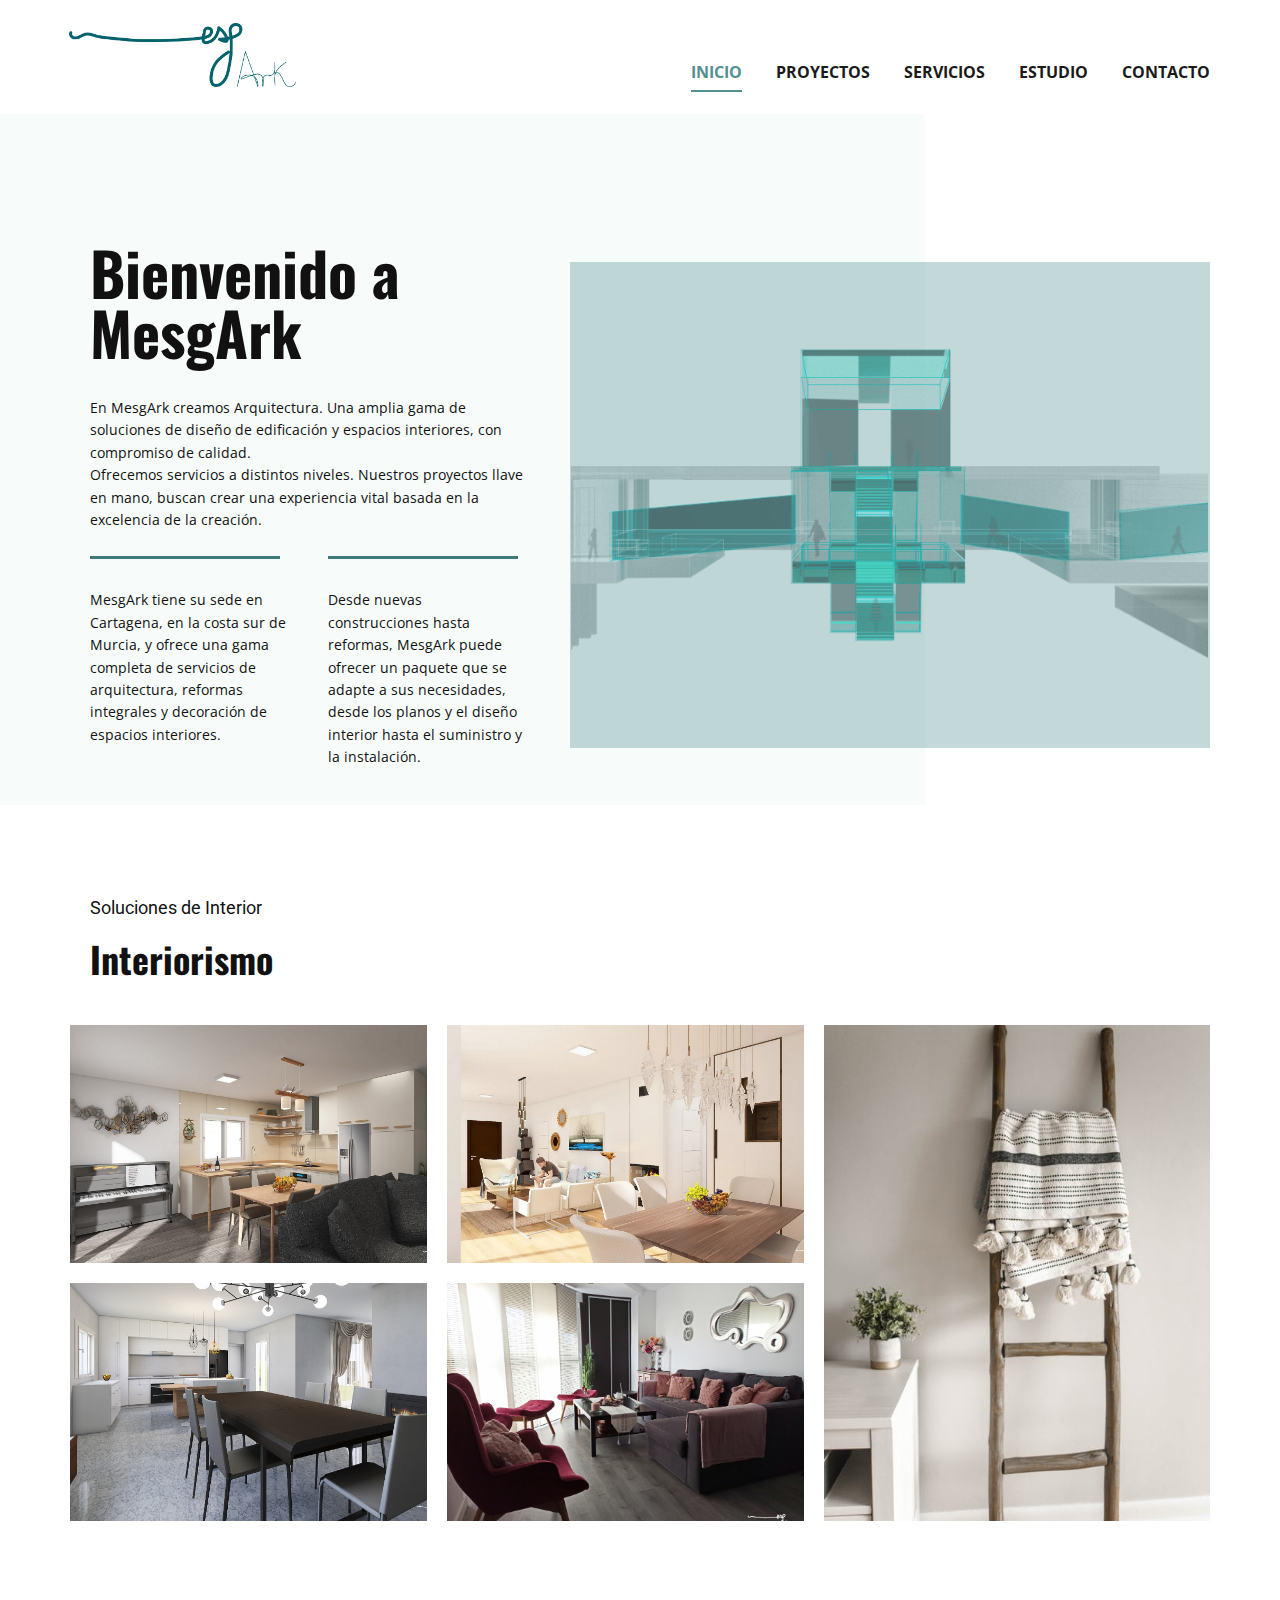
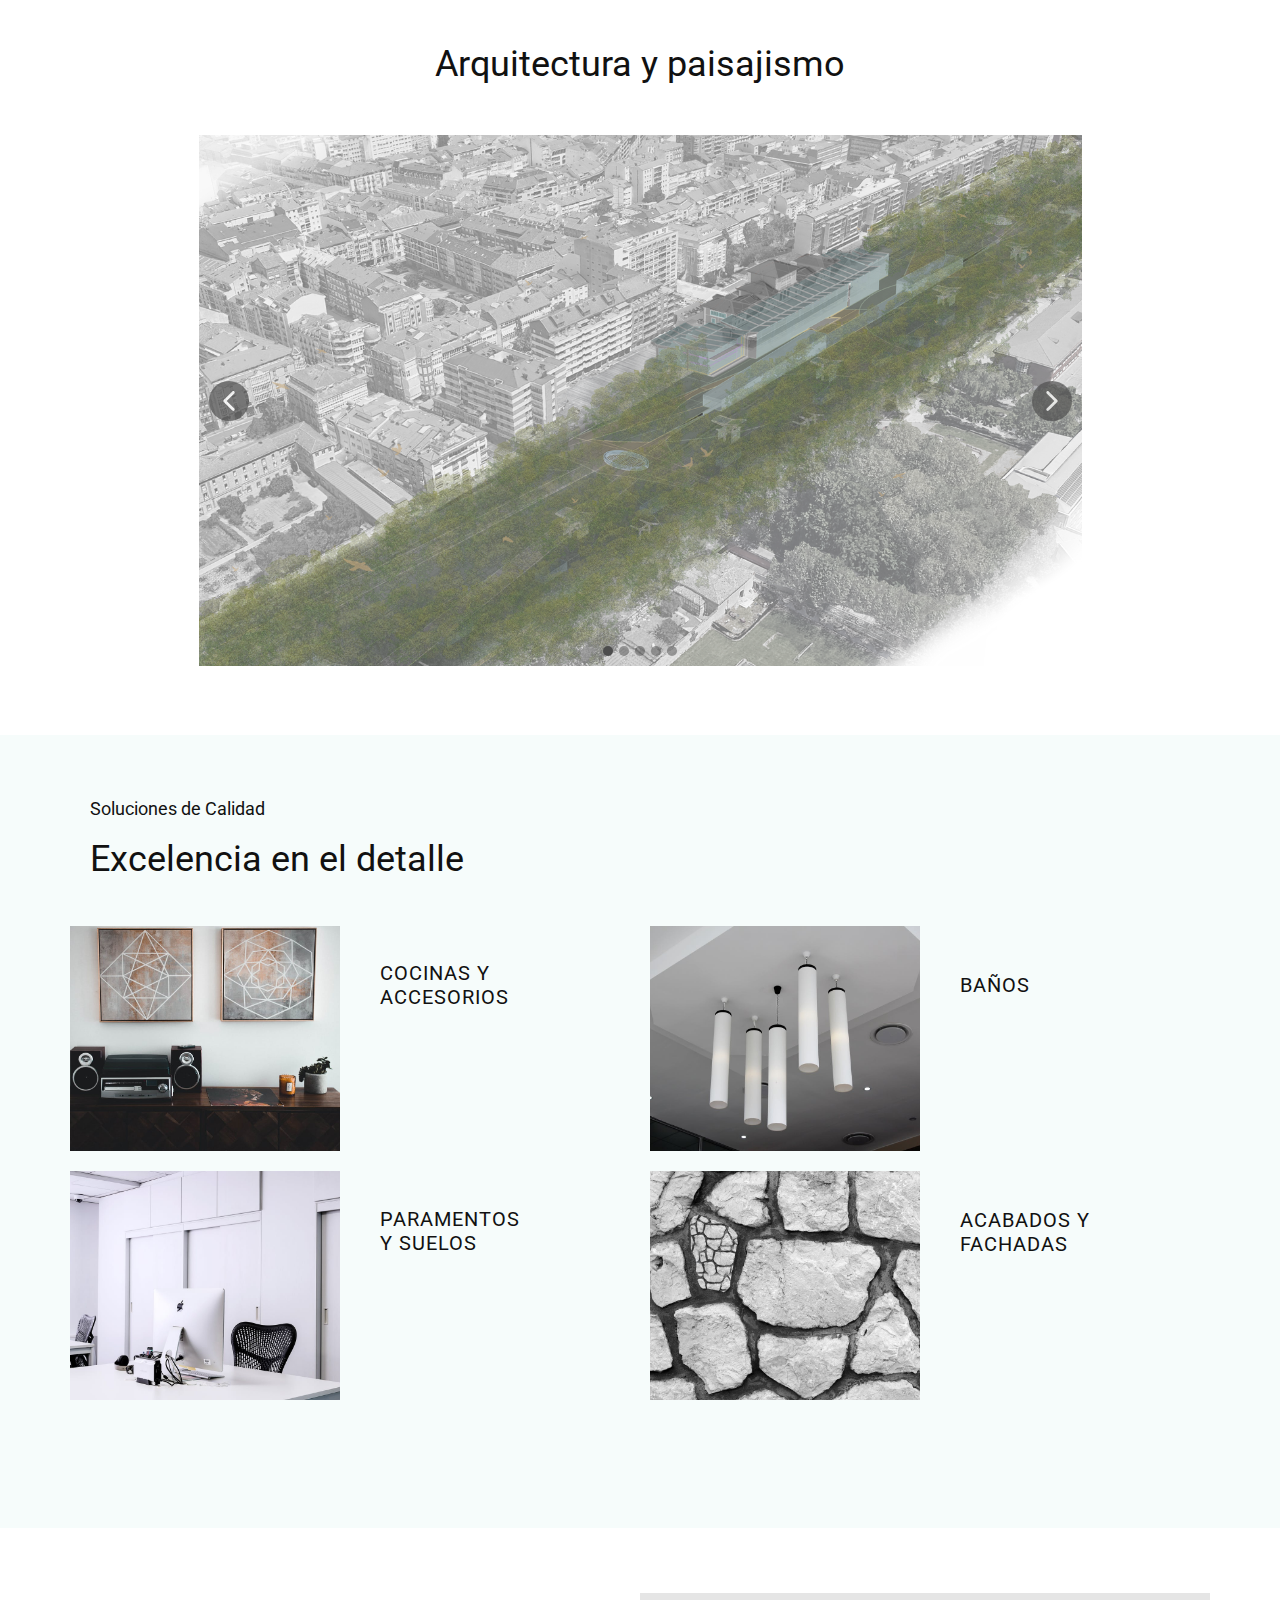
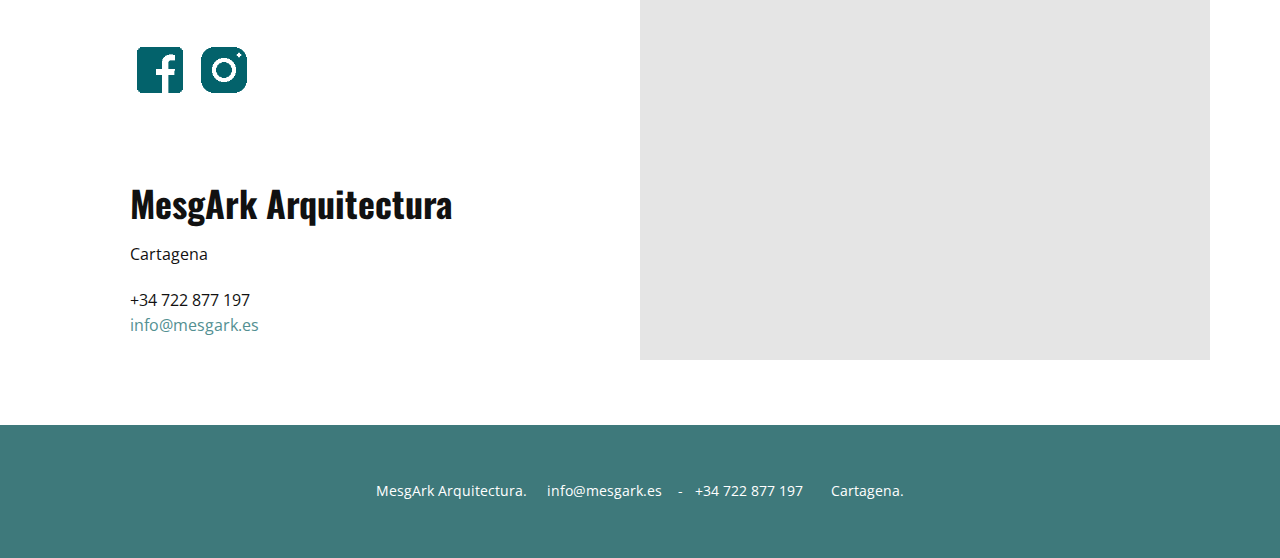
<file: Inicio.html>
<!DOCTYPE html>
<html style="font-size: 16px;" lang="es-ES">

<head>
  <meta name="viewport" content="width=device-width, initial-scale=1.0">
  <meta charset="utf-8">
  <meta name="keywords" content="arquitecto, arquitecta, reformas, diseño, interiores, construcción">
  <meta name="description" content="MesgArk. Estudio de arquitectura y diseño de interiores. Reformas integrales.">
  <meta name="page_type" content="np-template-header-footer-from-plugin">
  <meta property="og:title" content="MesgArk">
  <meta property="og:description"
    content="MesgArk. Estudio de arquitectura y diseño de interiores. Reformas integrales.">
  <meta property="og:image" content="/images/mini.png">
  <meta property="og:url" content="www.mesgark.es">
  <title>Inicio</title>
  <link rel="stylesheet" href="nicepage.css" media="screen">
  <link rel="stylesheet" href="Inicio.css" media="screen">
  <script class="u-script" type="text/javascript" src="jquery.js" defer=""></script>
  <script class="u-script" type="text/javascript" src="nicepage.js" defer=""></script>
  <link rel="shortcut icon" href="favicon.ico" type="image/x-icon">
  <link rel="icon" href="favicon.ico" type="image/x-icon">
  <link id="u-theme-google-font" rel="stylesheet"
    href="https://fonts.googleapis.com/css?family=Roboto:100,100i,300,300i,400,400i,500,500i,700,700i,900,900i|Open+Sans:300,300i,400,400i,500,500i,600,600i,700,700i,800,800i">
  <link id="u-page-google-font" rel="stylesheet"
    href="https://fonts.googleapis.com/css?family=Oswald:200,300,400,500,600,700">






  <script type="application/ld+json">{
		"@context": "http://schema.org",
		"@type": "Organization",
		"name": "MesgArk Arquitectura",
		"url": "http://www.mesgark.es",
		"logo": "/images/mesg.png"
}</script>
  <meta name="theme-color" content="#539092">
  <meta property="og:type" content="website">
</head>

<body class="u-body u-xl-mode">
  <header class="u-clearfix u-header u-header" id="sec-5a5b">
    <div class="u-clearfix u-sheet u-sheet-1">
      <a href="http://mesgark.es" class="u-image u-logo u-image-1" data-image-width="1614" data-image-height="455"
        title="Inicio">
        <img src="/images/mesg.png" class="u-logo-image u-logo-image-1">
      </a>
      <nav class="u-menu u-menu-dropdown u-offcanvas u-menu-1">
        <div class="menu-collapse"
          style="font-size: 1rem; letter-spacing: 0px; font-weight: 700; text-transform: uppercase;">
          <a class="u-button-style u-custom-active-border-color u-custom-border u-custom-border-color u-custom-borders u-custom-hover-border-color u-custom-left-right-menu-spacing u-custom-padding-bottom u-custom-text-color u-custom-text-hover-color u-custom-text-shadow u-custom-top-bottom-menu-spacing u-nav-link u-text-active-palette-1-base u-text-hover-palette-2-base"
            href="#">
            <svg class="u-svg-link" viewBox="0 0 24 24">
              <use xmlns:xlink="http://www.w3.org/1999/xlink" xlink:href="#menu-hamburger"></use>
            </svg>
            <svg class="u-svg-content" version="1.1" id="menu-hamburger" viewBox="0 0 16 16" x="0px" y="0px"
              xmlns:xlink="http://www.w3.org/1999/xlink" xmlns="http://www.w3.org/2000/svg">
              <g>
                <rect y="1" width="16" height="2"></rect>
                <rect y="7" width="16" height="2"></rect>
                <rect y="13" width="16" height="2"></rect>
              </g>
            </svg>
          </a>
        </div>
        <div class="u-custom-menu u-nav-container">
          <ul class="u-nav u-spacing-30 u-unstyled u-nav-1">
            <li class="u-nav-item"><a
                class="u-border-2 u-border-active-palette-1-base u-border-hover-palette-1-base u-border-no-left u-border-no-right u-border-no-top u-button-style u-nav-link u-text-active-palette-1-base u-text-grey-90 u-text-hover-grey-90"
                href="/Inicio.html" style="padding: 10px 0px;">Inicio</a>
            </li>
            <li class="u-nav-item"><a
                class="u-border-2 u-border-active-palette-1-base u-border-hover-palette-1-base u-border-no-left u-border-no-right u-border-no-top u-button-style u-nav-link u-text-active-palette-1-base u-text-grey-90 u-text-hover-grey-90"
                href="/Proyectos.html" style="padding: 10px 0px;">Proyectos</a>
            </li>
            <li class="u-nav-item"><a
                class="u-border-2 u-border-active-palette-1-base u-border-hover-palette-1-base u-border-no-left u-border-no-right u-border-no-top u-button-style u-nav-link u-text-active-palette-1-base u-text-grey-90 u-text-hover-grey-90"
                href="/Servicios.html" style="padding: 10px 0px;">Servicios</a>
            </li>
            <li class="u-nav-item"><a
                class="u-border-2 u-border-active-palette-1-base u-border-hover-palette-1-base u-border-no-left u-border-no-right u-border-no-top u-button-style u-nav-link u-text-active-palette-1-base u-text-grey-90 u-text-hover-grey-90"
                href="/Estudio.html" style="padding: 10px 0px;">Estudio</a>
            </li>
            <li class="u-nav-item"><a
                class="u-border-2 u-border-active-palette-1-base u-border-hover-palette-1-base u-border-no-left u-border-no-right u-border-no-top u-button-style u-nav-link u-text-active-palette-1-base u-text-grey-90 u-text-hover-grey-90"
                href="/Contacto.html" style="padding: 10px 0px;">Contacto</a>
            </li>
          </ul>
        </div>
        <div class="u-custom-menu u-nav-container-collapse">
          <div class="u-black u-container-style u-inner-container-layout u-opacity u-opacity-95 u-sidenav">
            <div class="u-inner-container-layout u-sidenav-overflow">
              <div class="u-menu-close"></div>
              <ul class="u-align-center u-nav u-popupmenu-items u-unstyled u-nav-2">
                <li class="u-nav-item"><a class="u-button-style u-nav-link" href="/Inicio.html"
                    style="padding: 10px 0px;">Inicio</a>
                </li>
                <li class="u-nav-item"><a class="u-button-style u-nav-link" href="/Proyectos.html"
                    style="padding: 10px 0px;">Proyectos</a>
                </li>
                <li class="u-nav-item"><a class="u-button-style u-nav-link" href="/Servicios.html"
                    style="padding: 10px 0px;">Servicios</a>
                </li>
                <li class="u-nav-item"><a class="u-button-style u-nav-link" href="/Estudio.html"
                    style="padding: 10px 0px;">Estudio</a>
                </li>
                <li class="u-nav-item"><a class="u-button-style u-nav-link" href="/Contacto.html"
                    style="padding: 10px 0px;">Contacto</a>
                </li>
              </ul>
            </div>
          </div>
          <div class="u-black u-menu-overlay u-opacity u-opacity-70"></div>
        </div>
      </nav>
    </div>
  </header>
  <section class="u-clearfix u-section-1" id="carousel_b312">
    <div class="u-opacity u-opacity-10 u-palette-4-base u-shape u-shape-rectangle u-shape-1"></div>
    <div class="u-clearfix u-layout-wrap u-layout-wrap-1">
      <div class="u-layout">
        <div class="u-layout-row">
          <div class="u-size-25 u-size-60-md">
            <div class="u-layout-col">
              <div class="u-size-30">
                <div class="u-layout-row">
                  <div class="u-container-style u-layout-cell u-left-cell u-size-60 u-layout-cell-1">
                    <div class="u-container-layout u-valign-middle u-container-layout-1">
                      <h1 class="u-custom-font u-font-oswald u-text u-title u-text-1">Bienvenido a&nbsp; MesgArk</h1>
                      <p class="u-text u-text-2">En MesgArk creamos Arquitectura. Una amplia gama de soluciones de
                        diseño de edificación y espacios interiores, con compromiso de calidad.<br>Ofrecemos servicios a
                        distintos niveles. Nuestros proyectos llave en mano, buscan crear una experiencia vital basada
                        en la excelencia de la creación.&nbsp;
                      </p>
                    </div>
                  </div>
                </div>
              </div>
              <div class="u-size-30">
                <div class="u-layout-row">
                  <div class="u-container-style u-layout-cell u-left-cell u-size-30 u-layout-cell-2">
                    <div class="u-container-layout u-valign-top">
                      <div class="u-border-3 u-border-palette-2-base u-line u-line-horizontal u-line-1"></div>
                      <p class="u-text u-text-3"> MesgArk tiene su sede en Cartagena, en la costa sur de Murcia, y
                        ofrece una gama completa de servicios de arquitectura, reformas integrales y decoración de
                        espacios interiores.</p>
                    </div>
                  </div>
                  <div class="u-container-style u-layout-cell u-size-30 u-layout-cell-3">
                    <div class="u-container-layout u-valign-top">
                      <div class="u-border-3 u-border-palette-2-base u-line u-line-horizontal u-line-2"></div>
                      <p class="u-text u-text-4"> Desde nuevas construcciones hasta reformas, MesgArk puede ofrecer un
                        paquete que se adapte a sus necesidades, desde los planos y el diseño interior hasta el
                        suministro y la instalación.</p>
                    </div>
                  </div>
                </div>
              </div>
            </div>
          </div>
          <div class="u-size-35 u-size-60-md">
            <div class="u-layout-row">
              <div class="u-container-style u-layout-cell u-right-cell u-size-60 u-layout-cell-4">
                <div class="u-container-layout">
                  <img class="u-image u-image-1" src="/images/0-imagenrender11.png" data-image-width="800"
                    data-image-height="450">
                  <div class="u-opacity u-opacity-35 u-palette-1-base u-shape u-shape-rectangle u-shape-2"></div>
                </div>
              </div>
            </div>
          </div>
        </div>
      </div>
    </div>
  </section>
  <section class="u-clearfix u-section-2" id="carousel_19f3">
    <div class="u-clearfix u-sheet u-sheet-1">
      <div class="u-container-style u-group u-group-1">
        <div class="u-container-layout">
          <h6 class="u-text u-text-1">Soluciones de Interior</h6>
          <h2 class="u-custom-font u-font-oswald u-text u-text-2">Interiorismo</h2>
        </div>
      </div>
      <div class="u-clearfix u-expanded-width u-gutter-20 u-layout-wrap u-layout-wrap-1">
        <div class="u-layout">
          <div class="u-layout-row">
            <div class="u-size-39 u-size-60-md">
              <div class="u-layout-col">
                <div class="u-size-30">
                  <div class="u-layout-row">
                    <div class="u-container-style u-image u-layout-cell u-left-cell u-size-30 u-image-1"
                      data-image-width="1600" data-image-height="900">
                      <div class="u-container-layout"></div>
                    </div>
                    <div class="u-container-style u-image u-layout-cell u-size-30 u-image-2" data-image-width="1600"
                      data-image-height="900">
                      <div class="u-container-layout"></div>
                    </div>
                  </div>
                </div>
                <div class="u-size-30">
                  <div class="u-layout-row">
                    <div class="u-container-style u-image u-layout-cell u-left-cell u-size-30 u-image-3"
                      data-image-width="1600" data-image-height="900">
                      <div class="u-container-layout"></div>
                    </div>
                    <div class="u-container-style u-image u-layout-cell u-size-30 u-image-4" data-image-width="1024"
                      data-image-height="768">
                      <div class="u-container-layout"></div>
                    </div>
                  </div>
                </div>
              </div>
            </div>
            <div class="u-size-21 u-size-60-md">
              <div class="u-layout-col">
                <div class="u-container-style u-image u-layout-cell u-right-cell u-size-60 u-image-5"
                  data-image-width="501" data-image-height="750">
                  <div class="u-container-layout"></div>
                </div>
              </div>
            </div>
          </div>
        </div>
      </div>
    </div>
  </section>
  <section class="u-align-center u-clearfix u-section-3" id="sec-1bb3">
    <div class="u-clearfix u-sheet u-sheet-1">
      <h2 class="u-text u-text-default u-text-1">Arquitectura y paisajismo</h2>
      <div
        class="u-carousel u-gallery u-gallery-slider u-layout-carousel u-lightbox u-no-transition u-show-text-on-hover u-gallery-1"
        id="carousel-d2d5" data-interval="5000" data-u-ride="carousel">
        <ol class="u-absolute-hcenter u-carousel-indicators u-carousel-indicators-1">
          <li data-u-target="#carousel-d2d5" data-u-slide-to="0" class="u-active u-grey-70 u-shape-circle"
            style="width: 10px; height: 10px;"></li>
          <li data-u-target="#carousel-d2d5" data-u-slide-to="1" class="u-grey-70 u-shape-circle"
            style="width: 10px; height: 10px;"></li>
          <li data-u-target="#carousel-d2d5" data-u-slide-to="2" class="u-grey-70 u-shape-circle"
            style="width: 10px; height: 10px;"></li>
          <li data-u-target="#carousel-d2d5" data-u-slide-to="3" class="u-grey-70 u-shape-circle"
            style="width: 10px; height: 10px;"></li>
          <li data-u-target="#carousel-d2d5" data-u-slide-to="4" class="u-grey-70 u-shape-circle"
            style="width: 10px; height: 10px;"></li>
        </ol>
        <div class="u-carousel-inner u-gallery-inner" role="listbox">
          <div class="u-active u-carousel-item u-effect-fade u-gallery-item u-carousel-item-1">
            <div class="u-back-slide" data-image-width="5007" data-image-height="2524">
              <img class="u-back-image u-expanded" src="/images/PROBANDO1111.png">
            </div>
            <div class="u-align-center u-over-slide u-shading u-valign-bottom u-over-slide-1">
              <!-- <h3 class="u-gallery-heading">Sample Title</h3>
              <p class="u-gallery-text">Sample Text</p> -->
            </div>
          </div>
          <div class="u-carousel-item u-effect-fade u-gallery-item u-carousel-item-2">
            <div class="u-back-slide" data-image-width="1600" data-image-height="1131">
              <img class="u-back-image u-expanded" src="/images/0-edenrenderlinea1-e2.png">
            </div>
            <div class="u-align-center u-over-slide u-shading u-valign-bottom u-over-slide-2">
              <!-- <h3 class="u-gallery-heading">Sample Title</h3>
              <p class="u-gallery-text">Sample Text</p> -->
            </div>
          </div>
          <div class="u-carousel-item u-effect-fade u-gallery-item u-carousel-item-3" data-image-width="2406"
            data-image-height="1200">
            <div class="u-back-slide">
              <img class="u-back-image u-expanded" src="/images/i3d.png">
            </div>
            <div class="u-align-center u-over-slide u-shading u-valign-bottom u-over-slide-3">
              <h3 class="u-gallery-heading"></h3>
              <p class="u-gallery-text"></p>
            </div>
            <style data-mode="XL" data-visited="true"></style>
            <style data-mode="LG"></style>
            <style data-mode="MD"></style>
            <style data-mode="SM"></style>
            <style data-mode="XS"></style>
          </div>
          <div class="u-carousel-item u-effect-fade u-gallery-item u-carousel-item-4" data-image-width="1558"
            data-image-height="800">
            <div class="u-back-slide">
              <img class="u-back-image u-expanded" src="/images/i6d.png">
            </div>
            <div class="u-align-center u-over-slide u-shading u-valign-bottom u-over-slide-4">
              <h3 class="u-gallery-heading"></h3>
              <p class="u-gallery-text"></p>
            </div>
            <style data-mode="XL"></style>
            <style data-mode="LG"></style>
            <style data-mode="MD"></style>
            <style data-mode="SM"></style>
            <style data-mode="XS"></style>
          </div>
          <div class="u-carousel-item u-effect-fade u-gallery-item u-carousel-item-5" data-image-width="1558"
            data-image-height="800">
            <div class="u-back-slide">
              <img class="u-back-image u-expanded" src="/images/i7d.png">
            </div>
            <div class="u-align-center u-over-slide u-shading u-valign-bottom u-over-slide-5">
              <h3 class="u-gallery-heading"></h3>
              <p class="u-gallery-text"></p>
            </div>
            <style data-mode="XL"></style>
            <style data-mode="LG"></style>
            <style data-mode="MD"></style>
            <style data-mode="SM"></style>
            <style data-mode="XS"></style>
          </div>
        </div>
        <a class="u-absolute-vcenter u-carousel-control u-carousel-control-prev u-grey-70 u-icon-circle u-opacity u-opacity-70 u-spacing-10 u-text-white u-carousel-control-1"
          href="#carousel-d2d5" role="button" data-u-slide="prev">
          <span aria-hidden="true">
            <svg viewBox="0 0 451.847 451.847">
              <path d="M97.141,225.92c0-8.095,3.091-16.192,9.259-22.366L300.689,9.27c12.359-12.359,32.397-12.359,44.751,0
c12.354,12.354,12.354,32.388,0,44.748L173.525,225.92l171.903,171.909c12.354,12.354,12.354,32.391,0,44.744
c-12.354,12.365-32.386,12.365-44.745,0l-194.29-194.281C100.226,242.115,97.141,234.018,97.141,225.92z"></path>
            </svg>
          </span>
          <span class="sr-only">
            <svg viewBox="0 0 451.847 451.847">
              <path d="M97.141,225.92c0-8.095,3.091-16.192,9.259-22.366L300.689,9.27c12.359-12.359,32.397-12.359,44.751,0
c12.354,12.354,12.354,32.388,0,44.748L173.525,225.92l171.903,171.909c12.354,12.354,12.354,32.391,0,44.744
c-12.354,12.365-32.386,12.365-44.745,0l-194.29-194.281C100.226,242.115,97.141,234.018,97.141,225.92z"></path>
            </svg>
          </span>
        </a>
        <a class="u-absolute-vcenter u-carousel-control u-carousel-control-next u-grey-70 u-icon-circle u-opacity u-opacity-70 u-spacing-10 u-text-white u-carousel-control-2"
          href="#carousel-d2d5" role="button" data-u-slide="next">
          <span aria-hidden="true">
            <svg viewBox="0 0 451.846 451.847">
              <path d="M345.441,248.292L151.154,442.573c-12.359,12.365-32.397,12.365-44.75,0c-12.354-12.354-12.354-32.391,0-44.744
L278.318,225.92L106.409,54.017c-12.354-12.359-12.354-32.394,0-44.748c12.354-12.359,32.391-12.359,44.75,0l194.287,194.284
c6.177,6.18,9.262,14.271,9.262,22.366C354.708,234.018,351.617,242.115,345.441,248.292z"></path>
            </svg>
          </span>
          <span class="sr-only">
            <svg viewBox="0 0 451.846 451.847">
              <path d="M345.441,248.292L151.154,442.573c-12.359,12.365-32.397,12.365-44.75,0c-12.354-12.354-12.354-32.391,0-44.744
L278.318,225.92L106.409,54.017c-12.354-12.359-12.354-32.394,0-44.748c12.354-12.359,32.391-12.359,44.75,0l194.287,194.284
c6.177,6.18,9.262,14.271,9.262,22.366C354.708,234.018,351.617,242.115,345.441,248.292z"></path>
            </svg>
          </span>
        </a>
      </div>
    </div>
  </section>
  <section class="u-clearfix u-palette-4-light-3 u-section-4" id="carousel_b0b9">
    <div class="u-clearfix u-sheet u-sheet-1">
      <div class="u-container-style u-group u-group-1">
        <div class="u-container-layout">
          <h6 class="u-text u-text-1">Soluciones de Calidad</h6>
          <h2 class="u-text u-text-2">Excelencia en el detalle</h2>
        </div>
      </div>
      <div class="u-clearfix u-expanded-width u-gutter-20 u-layout-wrap u-layout-wrap-1">
        <div class="u-gutter-0 u-layout">
          <div class="u-layout-col">
            <div class="u-size-30">
              <div class="u-layout-row">
                <div class="u-container-style u-image u-layout-cell u-left-cell u-size-15 u-size-30-md u-image-1">
                  <div class="u-container-layout"></div>
                </div>
                <div class="u-container-style u-layout-cell u-size-15 u-size-30-md u-layout-cell-2">
                  <div class="u-container-layout">
                    <h4 class="u-text u-text-3">COCINAS Y ACCESORIOS</h4>
                  </div>
                </div>
                <div class="u-container-style u-image u-layout-cell u-size-15 u-size-30-md u-image-2">
                  <div class="u-container-layout"></div>
                </div>
                <div class="u-container-style u-layout-cell u-right-cell u-size-15 u-size-30-md u-layout-cell-4">
                  <div class="u-container-layout">
                    <h4 class="u-text u-text-4">BAÑOS</h4>
                  </div>
                </div>
              </div>
            </div>
            <div class="u-size-30">
              <div class="u-layout-row">
                <div class="u-container-style u-image u-layout-cell u-left-cell u-size-15 u-size-30-md u-image-3">
                  <div class="u-container-layout"></div>
                </div>
                <div class="u-container-style u-layout-cell u-size-15 u-size-30-md u-layout-cell-6">
                  <div class="u-container-layout u-container-layout-7">
                    <h4 class="u-text u-text-5">PARAMENTOS Y SUELOS</h4>
                  </div>
                </div>
                <div class="u-container-style u-image u-layout-cell u-size-15 u-size-30-md u-image-4">
                  <div class="u-container-layout"></div>
                </div>
                <div class="u-container-style u-layout-cell u-right-cell u-size-15 u-size-30-md u-layout-cell-8">
                  <div class="u-container-layout">
                    <h4 class="u-text u-text-6">ACABADOS Y FACHADAS</h4>
                  </div>
                </div>
              </div>
            </div>
          </div>
        </div>
      </div>
    </div>
  </section>
  <section class="u-clearfix u-white u-section-5" id="carousel_9087">
    <div class="u-clearfix u-sheet u-sheet-1">
      <div class="u-clearfix u-expanded-width u-layout-wrap u-layout-wrap-1">
        <div class="u-layout">
          <div class="u-layout-row">
            <div class="u-align-left u-container-style u-layout-cell u-left-cell u-size-30 u-layout-cell-1">
              <div class="u-container-layout u-valign-middle u-container-layout-1">
                <div class="rrss">
                  <a title="Facebook" href="https://www.facebook.com/MesgArk" target="_blank"><img
                      src="images/facebook.png" alt="facebook" width="60" /></a>
                  <a title="Instagram" href="https://www.instagram.com/Mesg_Ark" target="_blank"><img
                      src="images/instagram.png" alt="instagram" width="60" /></a>
                </div>
                <h2 class="u-custom-font u-font-oswald u-text u-text-1">MesgArk Arquitectura</h2>
                <p class="u-text u-text-2">Cartagena</p>
                <p class="u-text u-text-3">+34 722 877 197</p>
                <p class="u-text u-text-4">
                  <a class="u-active-none u-border-none u-btn u-button-link u-button-style u-hover-none u-none u-text-palette-1-base u-btn-1"
                    href="mailto:info@mesgark.es">info@mesgark.es</a>
                </p>
              </div>
            </div>
            <div class="u-container-style u-layout-cell u-right-cell u-size-30 u-layout-cell-2">
              <div class="u-container-layout">
                <div class="u-expanded u-grey-10 u-map">
                  <div class="embed-responsive">
                    <iframe class="embed-responsive-item"
                      src="//maps.google.com/maps?output=embed&amp;q=Cartagena&amp;t=m"
                      data-map="[base64]"></iframe>
                  </div>
                </div>
              </div>
            </div>
          </div>
        </div>
      </div>
    </div>
  </section>


  <footer class="u-align-center u-clearfix u-footer u-palette-2-base u-footer" id="sec-482b">
    <div class="u-clearfix u-sheet u-valign-middle u-sheet-1">
      <p class="u-small-text u-text u-text-variant u-text-1">MesgArk Arquitectura.&nbsp; &nbsp;
        &nbsp;info@mesgark.es&nbsp; &nbsp; -&nbsp; &nbsp;+34 722 877 197&nbsp; &nbsp; &nbsp; &nbsp;Cartagena.</p>
    </div>
  </footer>

</body>

</html>
</file>
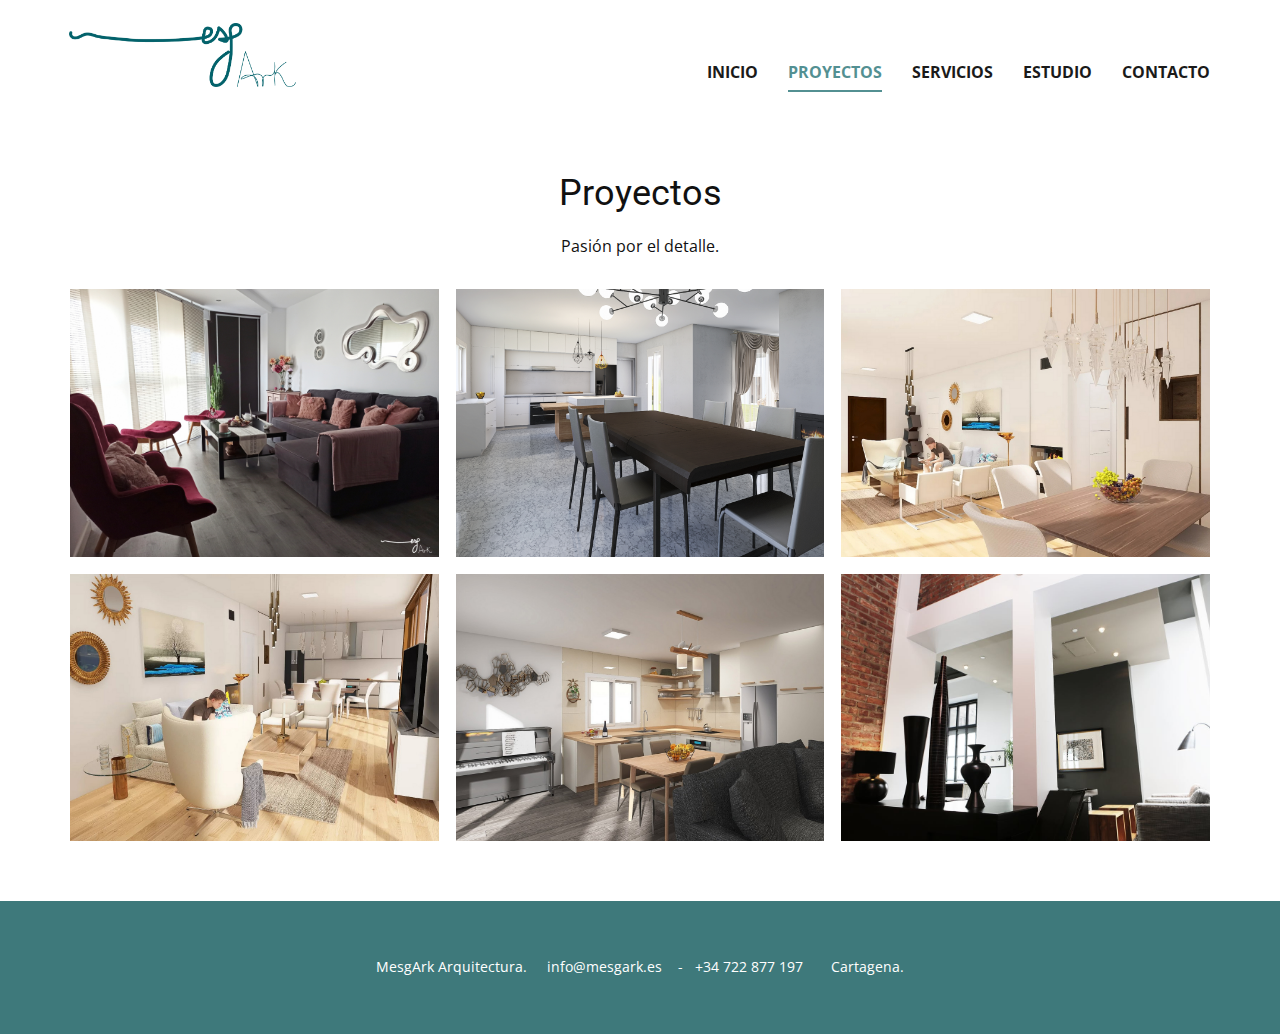
<file: Proyectos.html>
<!DOCTYPE html>
<html style="font-size: 16px;" lang="es-ES">
  <head>
    <meta name="viewport" content="width=device-width, initial-scale=1.0">
    <meta charset="utf-8">
    <meta name="keywords" content="arquitectura, diseño interior, decoración, obra, reforma, estudio, arquitecto, proyectos, 3D, render">
    <meta name="description" content="">
    <meta name="page_type" content="np-template-header-footer-from-plugin">
    <title>Proyectos</title>
    <link rel="stylesheet" href="nicepage.css" media="screen">
<link rel="stylesheet" href="Proyectos.css" media="screen">
    <script class="u-script" type="text/javascript" src="jquery.js" defer=""></script>
    <script class="u-script" type="text/javascript" src="nicepage.js" defer=""></script>
    <link rel="shortcut icon" href="images/favicon.ico" type="image/x-icon">
    <link rel="icon" href="images/favicon.ico" type="image/x-icon">
    <link id="u-theme-google-font" rel="stylesheet" href="https://fonts.googleapis.com/css?family=Roboto:100,100i,300,300i,400,400i,500,500i,700,700i,900,900i|Open+Sans:300,300i,400,400i,500,500i,600,600i,700,700i,800,800i">
    
    
    <script type="application/ld+json">{
		"@context": "http://schema.org",
		"@type": "Organization",
		"name": "MesgArk Arquitectura",
		"url": "http://www.mesgark.es",
		"logo": "/images/mesg.png"
}</script>
    <meta name="theme-color" content="#539092">
    <meta property="og:title" content="Proyectos">
    <meta property="og:description" content="">
    <meta property="og:type" content="website">
  </head>
  <body class="u-body u-xl-mode"><header class="u-clearfix u-header u-header" id="sec-5a5b"><div class="u-clearfix u-sheet u-sheet-1">
        <a href="http://mesgark.es" class="u-image u-logo u-image-1" data-image-width="1614" data-image-height="455" title="Inicio">
          <img src="/images/mesg.png" class="u-logo-image u-logo-image-1">
        </a>
        <nav class="u-menu u-menu-dropdown u-offcanvas u-menu-1">
          <div class="menu-collapse" style="font-size: 1rem; letter-spacing: 0px; font-weight: 700; text-transform: uppercase;">
            <a class="u-button-style u-custom-active-border-color u-custom-border u-custom-border-color u-custom-borders u-custom-hover-border-color u-custom-left-right-menu-spacing u-custom-padding-bottom u-custom-text-color u-custom-text-hover-color u-custom-text-shadow u-custom-top-bottom-menu-spacing u-nav-link u-text-active-palette-1-base u-text-hover-palette-2-base" href="#">
              <svg class="u-svg-link" viewBox="0 0 24 24"><use xmlns:xlink="http://www.w3.org/1999/xlink" xlink:href="#menu-hamburger"></use></svg>
              <svg class="u-svg-content" version="1.1" id="menu-hamburger" viewBox="0 0 16 16" x="0px" y="0px" xmlns:xlink="http://www.w3.org/1999/xlink" xmlns="http://www.w3.org/2000/svg"><g><rect y="1" width="16" height="2"></rect><rect y="7" width="16" height="2"></rect><rect y="13" width="16" height="2"></rect>
</g></svg>
            </a>
          </div>
          <div class="u-custom-menu u-nav-container">
            <ul class="u-nav u-spacing-30 u-unstyled u-nav-1"><li class="u-nav-item"><a class="u-border-2 u-border-active-palette-1-base u-border-hover-palette-1-base u-border-no-left u-border-no-right u-border-no-top u-button-style u-nav-link u-text-active-palette-1-base u-text-grey-90 u-text-hover-grey-90" href="/Inicio.html" style="padding: 10px 0px;">Inicio</a>
</li><li class="u-nav-item"><a class="u-border-2 u-border-active-palette-1-base u-border-hover-palette-1-base u-border-no-left u-border-no-right u-border-no-top u-button-style u-nav-link u-text-active-palette-1-base u-text-grey-90 u-text-hover-grey-90" href="/Proyectos.html" style="padding: 10px 0px;">Proyectos</a>
</li><li class="u-nav-item"><a class="u-border-2 u-border-active-palette-1-base u-border-hover-palette-1-base u-border-no-left u-border-no-right u-border-no-top u-button-style u-nav-link u-text-active-palette-1-base u-text-grey-90 u-text-hover-grey-90" href="/Servicios.html" style="padding: 10px 0px;">Servicios</a>
</li><li class="u-nav-item"><a class="u-border-2 u-border-active-palette-1-base u-border-hover-palette-1-base u-border-no-left u-border-no-right u-border-no-top u-button-style u-nav-link u-text-active-palette-1-base u-text-grey-90 u-text-hover-grey-90" href="/Estudio.html" style="padding: 10px 0px;">Estudio</a>
</li><li class="u-nav-item"><a class="u-border-2 u-border-active-palette-1-base u-border-hover-palette-1-base u-border-no-left u-border-no-right u-border-no-top u-button-style u-nav-link u-text-active-palette-1-base u-text-grey-90 u-text-hover-grey-90" href="/Contacto.html" style="padding: 10px 0px;">Contacto</a>
</li></ul>
          </div>
          <div class="u-custom-menu u-nav-container-collapse">
            <div class="u-black u-container-style u-inner-container-layout u-opacity u-opacity-95 u-sidenav">
              <div class="u-inner-container-layout u-sidenav-overflow">
                <div class="u-menu-close"></div>
                <ul class="u-align-center u-nav u-popupmenu-items u-unstyled u-nav-2"><li class="u-nav-item"><a class="u-button-style u-nav-link" href="/Inicio.html" style="padding: 10px 0px;">Inicio</a>
</li><li class="u-nav-item"><a class="u-button-style u-nav-link" href="/Proyectos.html" style="padding: 10px 0px;">Proyectos</a>
</li><li class="u-nav-item"><a class="u-button-style u-nav-link" href="/Servicios.html" style="padding: 10px 0px;">Servicios</a>
</li><li class="u-nav-item"><a class="u-button-style u-nav-link" href="/Estudio.html" style="padding: 10px 0px;">Estudio</a>
</li><li class="u-nav-item"><a class="u-button-style u-nav-link" href="/Contacto.html" style="padding: 10px 0px;">Contacto</a>
</li></ul>
              </div>
            </div>
            <div class="u-black u-menu-overlay u-opacity u-opacity-70"></div>
          </div>
        </nav>
      </div></header>
    <section class="u-align-center u-clearfix u-section-1" id="sec-5116">
      <div class="u-clearfix u-sheet u-valign-middle u-sheet-1">
        <h2 class="u-text u-text-default u-text-1">Proyectos</h2>
        <p class="u-text u-text-2">Pasión por el detalle.</p>
        <div class="u-expanded-width u-gallery u-layout-grid u-lightbox u-show-text-on-hover u-gallery-1">
          <div class="u-gallery-inner u-gallery-inner-1">
            <div class="u-effect-fade u-gallery-item">
              <div class="u-back-slide" data-image-width="1024" data-image-height="768">
                <img class="u-back-image u-expanded" src="/images/salon-24-25.jpg">
              </div>
              <div class="u-over-slide u-shading u-over-slide-1">
                <h3 class="u-gallery-heading"></h3>
                <p class="u-gallery-text"></p>
              </div>
            </div>
            <div class="u-effect-fade u-gallery-item">
              <div class="u-back-slide" data-image-width="1600" data-image-height="900">
                <img class="u-back-image u-expanded" src="/images/cocina21-26.png">
              </div>
              <div class="u-over-slide u-shading u-over-slide-2">
                <h3 class="u-gallery-heading"></h3>
                <p class="u-gallery-text"></p>
              </div>
            </div>
            <div class="u-effect-fade u-gallery-item">
              <div class="u-back-slide" data-image-width="1600" data-image-height="900">
                <img class="u-back-image u-expanded" src="/images/cocina-salon1-27.jpeg">
              </div>
              <div class="u-over-slide u-shading u-over-slide-3">
                <h3 class="u-gallery-heading"></h3>
                <p class="u-gallery-text"></p>
              </div>
            </div>
            <div class="u-effect-fade u-gallery-item">
              <div class="u-back-slide" data-image-width="1600" data-image-height="900">
                <img class="u-back-image u-expanded" src="/images/cocina-salon21.jpeg">
              </div>
              <div class="u-over-slide u-shading u-over-slide-4">
                <h3 class="u-gallery-heading"></h3>
                <p class="u-gallery-text"></p>
              </div>
            </div>
            <div class="u-effect-fade u-gallery-item">
              <div class="u-back-slide" data-image-width="1600" data-image-height="900">
                <img class="u-back-image u-expanded" src="/images/cocina1-29.jpeg">
              </div>
              <div class="u-over-slide u-shading u-over-slide-5">
                <h3 class="u-gallery-heading"></h3>
                <p class="u-gallery-text"></p>
              </div>
            </div>
            <div class="u-effect-fade u-gallery-item">
              <div class="u-back-slide" data-image-width="1125" data-image-height="750">
                <img class="u-back-image u-expanded" src="/images/6e160d3d4387cade19940b741cc4112b.jpeg">
              </div>
              <div class="u-over-slide u-shading u-over-slide-6">
                <h3 class="u-gallery-heading"></h3>
                <p class="u-gallery-text"></p>
              </div>
            </div>
          </div>
        </div>
      </div>
    </section>
    
    
    <footer class="u-align-center u-clearfix u-footer u-palette-2-base u-footer" id="sec-482b"><div class="u-clearfix u-sheet u-valign-middle u-sheet-1">
        <p class="u-small-text u-text u-text-variant u-text-1">MesgArk Arquitectura.&nbsp; &nbsp; &nbsp;info@mesgark.es&nbsp; &nbsp; -&nbsp; &nbsp;+34 722 877 197&nbsp; &nbsp; &nbsp; &nbsp;Cartagena.</p>
      </div></footer>
  </body>
</html>
</file>
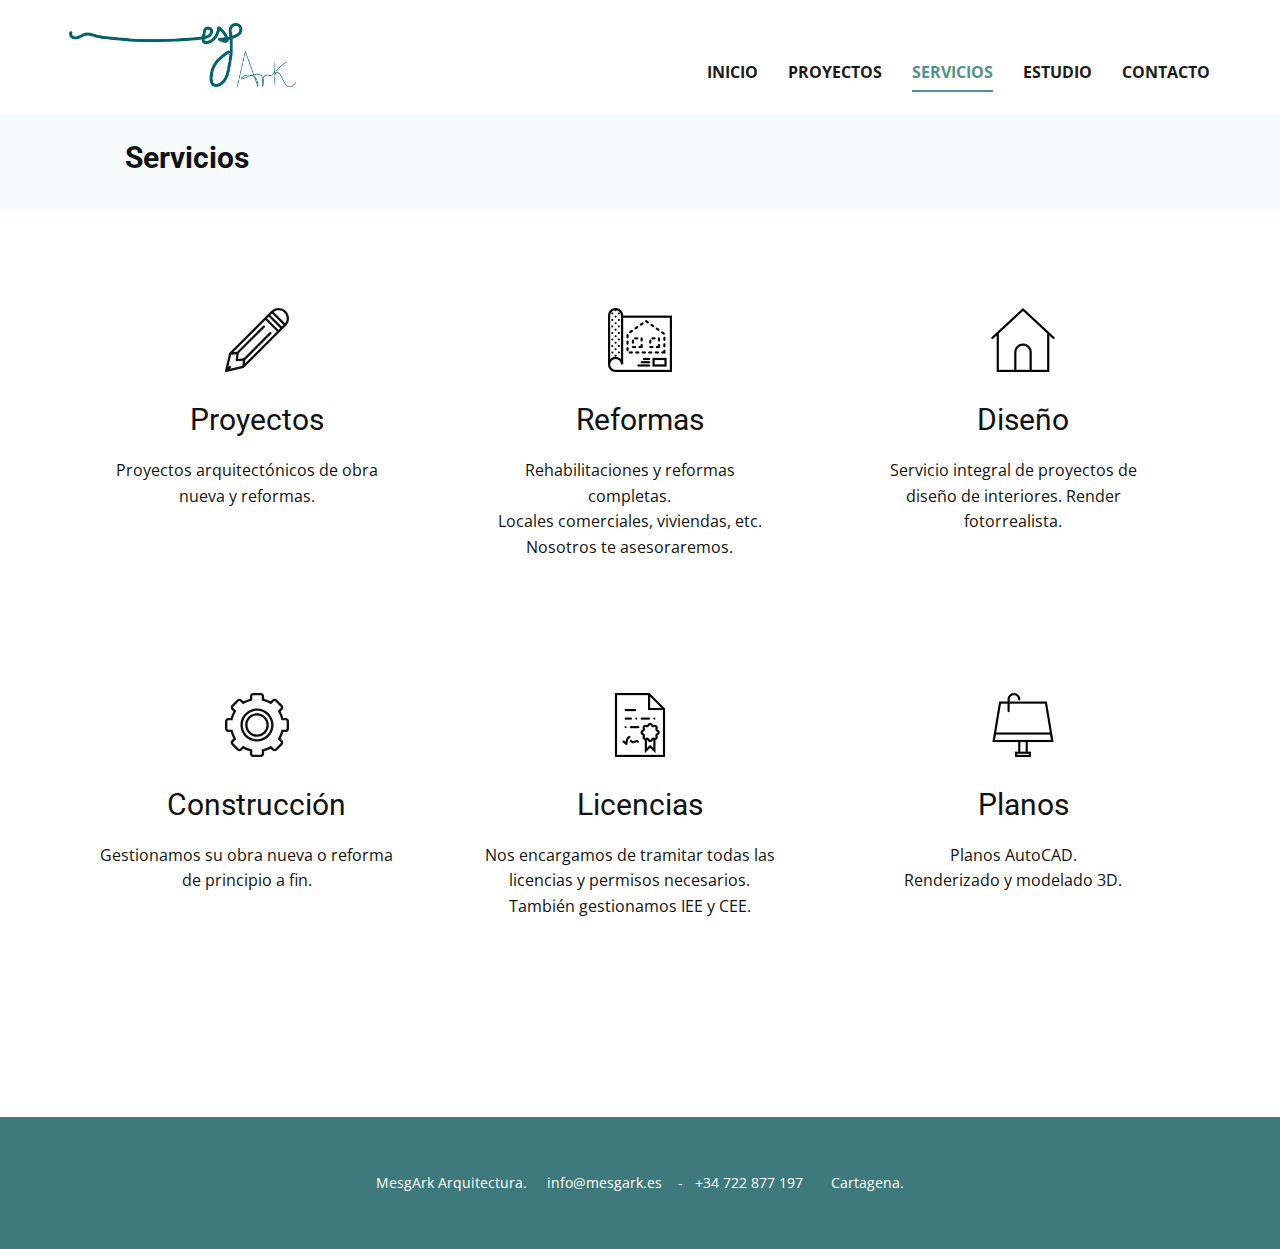
<file: Servicios.html>
<!DOCTYPE html>
<html style="font-size: 16px;" lang="es-ES">
  <head>
    <meta name="viewport" content="width=device-width, initial-scale=1.0">
    <meta charset="utf-8">
    <meta name="keywords" content="arquitectura, diseño interior, decoración, obra, reforma, estudio, arquitecto, proyectos, 3D, render">
    <meta name="description" content="">
    <meta name="page_type" content="np-template-header-footer-from-plugin">
    <title>Servicios</title>
    <link rel="stylesheet" href="nicepage.css" media="screen">
<link rel="stylesheet" href="Servicios.css" media="screen">
    <script class="u-script" type="text/javascript" src="jquery.js" defer=""></script>
    <script class="u-script" type="text/javascript" src="nicepage.js" defer=""></script>
    <link rel="shortcut icon" href="images/favicon.ico" type="image/x-icon">
    <link rel="icon" href="images/favicon.ico" type="image/x-icon">
    <link id="u-theme-google-font" rel="stylesheet" href="https://fonts.googleapis.com/css?family=Roboto:100,100i,300,300i,400,400i,500,500i,700,700i,900,900i|Open+Sans:300,300i,400,400i,500,500i,600,600i,700,700i,800,800i">
    
    
    
    
    <script type="application/ld+json">{
		"@context": "http://schema.org",
		"@type": "Organization",
		"name": "MesgArk Arquitectura",
		"url": "http://www.mesgark.es",
		"logo": "/images/mesg.png"
}</script>
    <meta name="theme-color" content="#539092">
    <meta property="og:title" content="Servicios">
    <meta property="og:description" content="">
    <meta property="og:type" content="website">
  </head>
  <body class="u-body u-xl-mode"><header class="u-clearfix u-header u-header" id="sec-5a5b"><div class="u-clearfix u-sheet u-sheet-1">
        <a href="http://mesgark.es" class="u-image u-logo u-image-1" data-image-width="1614" data-image-height="455" title="Inicio">
          <img src="/images/mesg.png" class="u-logo-image u-logo-image-1">
        </a>
        <nav class="u-menu u-menu-dropdown u-offcanvas u-menu-1">
          <div class="menu-collapse" style="font-size: 1rem; letter-spacing: 0px; font-weight: 700; text-transform: uppercase;">
            <a class="u-button-style u-custom-active-border-color u-custom-border u-custom-border-color u-custom-borders u-custom-hover-border-color u-custom-left-right-menu-spacing u-custom-padding-bottom u-custom-text-color u-custom-text-hover-color u-custom-text-shadow u-custom-top-bottom-menu-spacing u-nav-link u-text-active-palette-1-base u-text-hover-palette-2-base" href="#">
              <svg class="u-svg-link" viewBox="0 0 24 24"><use xmlns:xlink="http://www.w3.org/1999/xlink" xlink:href="#menu-hamburger"></use></svg>
              <svg class="u-svg-content" version="1.1" id="menu-hamburger" viewBox="0 0 16 16" x="0px" y="0px" xmlns:xlink="http://www.w3.org/1999/xlink" xmlns="http://www.w3.org/2000/svg"><g><rect y="1" width="16" height="2"></rect><rect y="7" width="16" height="2"></rect><rect y="13" width="16" height="2"></rect>
</g></svg>
            </a>
          </div>
          <div class="u-custom-menu u-nav-container">
            <ul class="u-nav u-spacing-30 u-unstyled u-nav-1"><li class="u-nav-item"><a class="u-border-2 u-border-active-palette-1-base u-border-hover-palette-1-base u-border-no-left u-border-no-right u-border-no-top u-button-style u-nav-link u-text-active-palette-1-base u-text-grey-90 u-text-hover-grey-90" href="/Inicio.html" style="padding: 10px 0px;">Inicio</a>
</li><li class="u-nav-item"><a class="u-border-2 u-border-active-palette-1-base u-border-hover-palette-1-base u-border-no-left u-border-no-right u-border-no-top u-button-style u-nav-link u-text-active-palette-1-base u-text-grey-90 u-text-hover-grey-90" href="/Proyectos.html" style="padding: 10px 0px;">Proyectos</a>
</li><li class="u-nav-item"><a class="u-border-2 u-border-active-palette-1-base u-border-hover-palette-1-base u-border-no-left u-border-no-right u-border-no-top u-button-style u-nav-link u-text-active-palette-1-base u-text-grey-90 u-text-hover-grey-90" href="/Servicios.html" style="padding: 10px 0px;">Servicios</a>
</li><li class="u-nav-item"><a class="u-border-2 u-border-active-palette-1-base u-border-hover-palette-1-base u-border-no-left u-border-no-right u-border-no-top u-button-style u-nav-link u-text-active-palette-1-base u-text-grey-90 u-text-hover-grey-90" href="/Estudio.html" style="padding: 10px 0px;">Estudio</a>
</li><li class="u-nav-item"><a class="u-border-2 u-border-active-palette-1-base u-border-hover-palette-1-base u-border-no-left u-border-no-right u-border-no-top u-button-style u-nav-link u-text-active-palette-1-base u-text-grey-90 u-text-hover-grey-90" href="/Contacto.html" style="padding: 10px 0px;">Contacto</a>
</li></ul>
          </div>
          <div class="u-custom-menu u-nav-container-collapse">
            <div class="u-black u-container-style u-inner-container-layout u-opacity u-opacity-95 u-sidenav">
              <div class="u-inner-container-layout u-sidenav-overflow">
                <div class="u-menu-close"></div>
                <ul class="u-align-center u-nav u-popupmenu-items u-unstyled u-nav-2"><li class="u-nav-item"><a class="u-button-style u-nav-link" href="/Inicio.html" style="padding: 10px 0px;">Inicio</a>
</li><li class="u-nav-item"><a class="u-button-style u-nav-link" href="/Proyectos.html" style="padding: 10px 0px;">Proyectos</a>
</li><li class="u-nav-item"><a class="u-button-style u-nav-link" href="/Servicios.html" style="padding: 10px 0px;">Servicios</a>
</li><li class="u-nav-item"><a class="u-button-style u-nav-link" href="/Estudio.html" style="padding: 10px 0px;">Estudio</a>
</li><li class="u-nav-item"><a class="u-button-style u-nav-link" href="/Contacto.html" style="padding: 10px 0px;">Contacto</a>
</li></ul>
              </div>
            </div>
            <div class="u-black u-menu-overlay u-opacity u-opacity-70"></div>
          </div>
        </nav>
      </div></header>
    <section class="u-align-center u-clearfix u-palette-4-light-3 u-section-1" id="sec-7192">
      <div class="u-clearfix u-sheet u-sheet-1">
        <h1 class="u-text u-text-1">
          <span style="font-weight: 400; font-size: 1.875rem;">
            <span style="font-weight: 700;">Servicios</span>
          </span>
          <span style="font-weight: 400;"></span>
        </h1>
      </div>
    </section>
    <section class="u-align-center u-clearfix u-section-2" id="sec-b0d1">
      <div class="u-clearfix u-sheet u-valign-middle u-sheet-1">
        <div class="u-expanded-width u-list u-list-1">
          <div class="u-repeater u-repeater-1">
            <div class="u-align-center u-container-style u-list-item u-repeater-item">
              <div class="u-container-layout u-similar-container u-valign-top u-container-layout-1"><span class="u-icon u-icon-1"><svg class="u-svg-link" preserveAspectRatio="xMidYMin slice" viewBox="0 0 55.25 55.25" style=""><use xmlns:xlink="http://www.w3.org/1999/xlink" xlink:href="#svg-ade9"></use></svg><svg class="u-svg-content" viewBox="0 0 55.25 55.25" x="0px" y="0px" id="svg-ade9" style="enable-background:new 0 0 55.25 55.25;"><path d="M52.618,2.631c-3.51-3.508-9.219-3.508-12.729,0L3.827,38.693C3.81,38.71,3.8,38.731,3.785,38.749
	c-0.021,0.024-0.039,0.05-0.058,0.076c-0.053,0.074-0.094,0.153-0.125,0.239c-0.009,0.026-0.022,0.049-0.029,0.075
	c-0.003,0.01-0.009,0.02-0.012,0.03l-3.535,14.85c-0.016,0.067-0.02,0.135-0.022,0.202C0.004,54.234,0,54.246,0,54.259
	c0.001,0.114,0.026,0.225,0.065,0.332c0.009,0.025,0.019,0.047,0.03,0.071c0.049,0.107,0.11,0.21,0.196,0.296
	c0.095,0.095,0.207,0.168,0.328,0.218c0.121,0.05,0.25,0.075,0.379,0.075c0.077,0,0.155-0.009,0.231-0.027l14.85-3.535
	c0.027-0.006,0.051-0.021,0.077-0.03c0.034-0.011,0.066-0.024,0.099-0.039c0.072-0.033,0.139-0.074,0.201-0.123
	c0.024-0.019,0.049-0.033,0.072-0.054c0.008-0.008,0.018-0.012,0.026-0.02l36.063-36.063C56.127,11.85,56.127,6.14,52.618,2.631z
	 M51.204,4.045c2.488,2.489,2.7,6.397,0.65,9.137l-9.787-9.787C44.808,1.345,48.716,1.557,51.204,4.045z M46.254,18.895l-9.9-9.9
	l1.414-1.414l9.9,9.9L46.254,18.895z M4.961,50.288c-0.391-0.391-1.023-0.391-1.414,0L2.79,51.045l2.554-10.728l4.422-0.491
	l-0.569,5.122c-0.004,0.038,0.01,0.073,0.01,0.11c0,0.038-0.014,0.072-0.01,0.11c0.004,0.033,0.021,0.06,0.028,0.092
	c0.012,0.058,0.029,0.111,0.05,0.165c0.026,0.065,0.057,0.124,0.095,0.181c0.031,0.046,0.062,0.087,0.1,0.127
	c0.048,0.051,0.1,0.094,0.157,0.134c0.045,0.031,0.088,0.06,0.138,0.084C9.831,45.982,9.9,46,9.972,46.017
	c0.038,0.009,0.069,0.03,0.108,0.035c0.036,0.004,0.072,0.006,0.109,0.006c0,0,0.001,0,0.001,0c0,0,0.001,0,0.001,0h0.001
	c0,0,0.001,0,0.001,0c0.036,0,0.073-0.002,0.109-0.006l5.122-0.569l-0.491,4.422L4.204,52.459l0.757-0.757
	C5.351,51.312,5.351,50.679,4.961,50.288z M17.511,44.809L39.889,22.43c0.391-0.391,0.391-1.023,0-1.414s-1.023-0.391-1.414,0
	L16.097,43.395l-4.773,0.53l0.53-4.773l22.38-22.378c0.391-0.391,0.391-1.023,0-1.414s-1.023-0.391-1.414,0L10.44,37.738
	l-3.183,0.354L34.94,10.409l9.9,9.9L17.157,47.992L17.511,44.809z M49.082,16.067l-9.9-9.9l1.415-1.415l9.9,9.9L49.082,16.067z"></path></svg></span>
                <h3 class="u-text u-text-1">Proyectos</h3>
                <p class="u-text u-text-2">Proyectos arquitectónicos de obra nueva y reformas.</p>
              </div>
            </div>
            <div class="u-align-center u-container-style u-list-item u-repeater-item">
              <div class="u-container-layout u-similar-container u-valign-top u-container-layout-2"><span class="u-file-icon u-icon u-icon-2"><img src="/images/149361.png" alt=""></span>
                <h3 class="u-text u-text-3">Reformas</h3>
                <p class="u-text u-text-4">Rehabilitaciones y reformas completas.<br>Locales comerciales, viviendas, etc.<br>Nosotros te asesoraremos.
                </p>
              </div>
            </div>
            <div class="u-align-center u-container-style u-list-item u-repeater-item">
              <div class="u-container-layout u-similar-container u-valign-top u-container-layout-3"><span class="u-file-icon u-icon u-icon-3"><img src="/images/149423.png" alt=""></span>
                <h3 class="u-text u-text-5">Diseño</h3>
                <p class="u-text u-text-6">Servicio integral de proyectos de diseño de interiores. Render fotorrealista.</p>
              </div>
            </div>
          </div>
        </div>
      </div>
    </section>
    <section class="u-align-center u-clearfix u-section-3" id="carousel_aa39">
      <div class="u-clearfix u-sheet u-sheet-1">
        <div class="u-expanded-width u-list u-list-1">
          <div class="u-repeater u-repeater-1">
            <div class="u-align-center u-container-style u-list-item u-repeater-item">
              <div class="u-container-layout u-similar-container u-valign-top u-container-layout-1"><span class="u-icon u-icon-1"><svg class="u-svg-link" preserveAspectRatio="xMidYMin slice" viewBox="0 0 54 54" style=""><use xmlns:xlink="http://www.w3.org/1999/xlink" xlink:href="#svg-b1a3"></use></svg><svg class="u-svg-content" viewBox="0 0 54 54" x="0px" y="0px" id="svg-b1a3" style="enable-background:new 0 0 54 54;"><g><path d="M27,13c-7.72,0-14,6.28-14,14s6.28,14,14,14s14-6.28,14-14S34.72,13,27,13z M27,39c-6.617,0-12-5.383-12-12s5.383-12,12-12
		s12,5.383,12,12S33.617,39,27,39z"></path><path d="M51.22,21h-2.018c-0.515-1.912-1.272-3.742-2.26-5.457l1.426-1.426c0.525-0.525,0.814-1.224,0.814-1.966
		c0-0.743-0.289-1.441-0.814-1.967l-4.553-4.553c-1.05-1.049-2.881-1.051-3.933,0l-1.426,1.426C36.74,6.07,34.911,5.313,33,4.798
		V2.78C33,1.247,31.753,0,30.22,0H23.78C22.247,0,21,1.247,21,2.78v2.018c-1.911,0.515-3.74,1.272-5.457,2.26l-1.426-1.426
		c-1.051-1.052-2.883-1.05-3.933,0l-4.553,4.553c-0.525,0.525-0.814,1.224-0.814,1.967c0,0.742,0.289,1.44,0.814,1.966l1.426,1.426
		C6.07,17.258,5.312,19.088,4.798,21H2.78C1.247,21,0,22.247,0,23.78v6.439C0,31.753,1.247,33,2.78,33h2.018
		c0.515,1.911,1.272,3.74,2.26,5.457l-1.426,1.426c-0.525,0.525-0.814,1.224-0.814,1.966c0,0.743,0.289,1.441,0.814,1.967
		l4.553,4.553c1.05,1.051,2.882,1.052,3.933,0l1.426-1.426c1.717,0.987,3.546,1.745,5.457,2.26v2.018c0,1.533,1.247,2.78,2.78,2.78
		h6.439c1.533,0,2.78-1.247,2.78-2.78v-2.018c1.911-0.515,3.74-1.272,5.457-2.26l1.426,1.426c1.052,1.052,2.882,1.05,3.933,0
		l4.553-4.553c0.525-0.525,0.814-1.224,0.814-1.967c0-0.742-0.289-1.44-0.814-1.966l-1.426-1.426
		c0.987-1.717,1.745-3.546,2.26-5.457h2.018c1.533,0,2.78-1.247,2.78-2.78V23.78C54,22.247,52.753,21,51.22,21z M52,30.22
		C52,30.65,51.65,31,51.22,31h-3.592l-0.18,0.773c-0.521,2.237-1.399,4.36-2.613,6.311l-0.42,0.674l2.539,2.539
		c0.305,0.305,0.305,0.8,0,1.104l-4.553,4.553c-0.304,0.304-0.799,0.306-1.104,0l-2.539-2.539l-0.674,0.42
		c-1.95,1.214-4.073,2.093-6.311,2.613L31,47.628v3.592C31,51.65,30.65,52,30.22,52H23.78C23.35,52,23,51.65,23,51.22v-3.592
		l-0.773-0.18c-2.237-0.521-4.36-1.399-6.311-2.613l-0.674-0.42l-2.539,2.539c-0.306,0.306-0.801,0.304-1.104,0l-4.553-4.553
		c-0.305-0.305-0.305-0.8,0-1.104l2.539-2.539l-0.42-0.674c-1.214-1.95-2.093-4.073-2.613-6.311L6.372,31H2.78
		C2.35,31,2,30.65,2,30.22V23.78C2,23.35,2.35,23,2.78,23h3.592l0.18-0.773c0.521-2.238,1.399-4.361,2.613-6.311l0.42-0.674
		l-2.539-2.539c-0.305-0.305-0.305-0.8,0-1.104l4.553-4.553c0.304-0.304,0.799-0.306,1.104,0l2.539,2.539l0.674-0.42
		c1.95-1.214,4.073-2.093,6.311-2.613L23,6.372V2.78C23,2.35,23.35,2,23.78,2h6.439C30.65,2,31,2.35,31,2.78v3.592l0.773,0.18
		c2.237,0.521,4.36,1.399,6.311,2.613l0.674,0.42l2.539-2.539c0.306-0.306,0.801-0.304,1.104,0l4.553,4.553
		c0.305,0.305,0.305,0.8,0,1.104l-2.539,2.539l0.42,0.674c1.214,1.949,2.093,4.072,2.613,6.311L47.628,23h3.592
		C51.65,23,52,23.35,52,23.78V30.22z"></path><path d="M27,17c-5.514,0-10,4.486-10,10s4.486,10,10,10s10-4.486,10-10S32.514,17,27,17z M27,35c-4.411,0-8-3.589-8-8s3.589-8,8-8
		s8,3.589,8,8S31.411,35,27,35z"></path>
</g></svg></span>
                <h3 class="u-text u-text-1">Construcción</h3>
                <p class="u-text u-text-2">Gestionamos su obra nueva o reforma de principio a fin.</p>
              </div>
            </div>
            <div class="u-align-center u-container-style u-list-item u-repeater-item">
              <div class="u-container-layout u-similar-container u-valign-top u-container-layout-2"><span class="u-file-icon u-icon u-icon-2"><img src="/images/149350.png" alt=""></span>
                <h3 class="u-text u-text-3">Licencias</h3>
                <p class="u-text u-text-4">Nos encargamos de tramitar todas las licencias y permisos necesarios. También gestionamos IEE y CEE.</p>
              </div>
            </div>
            <div class="u-align-center u-container-style u-list-item u-repeater-item">
              <div class="u-container-layout u-similar-container u-valign-top u-container-layout-3"><span class="u-file-icon u-icon u-icon-3"><img src="/images/149392.png" alt=""></span>
                <h3 class="u-text u-text-5">Planos</h3>
                <p class="u-text u-text-6">Planos AutoCAD.<br>Renderizado y modelado 3D.
                </p>
              </div>
            </div>
          </div>
        </div>
      </div>
    </section>
    
    
    <footer class="u-align-center u-clearfix u-footer u-palette-2-base u-footer" id="sec-482b"><div class="u-clearfix u-sheet u-valign-middle u-sheet-1">
        <p class="u-small-text u-text u-text-variant u-text-1">MesgArk Arquitectura.&nbsp; &nbsp; &nbsp;info@mesgark.es&nbsp; &nbsp; -&nbsp; &nbsp;+34 722 877 197&nbsp; &nbsp; &nbsp; &nbsp;Cartagena.</p>
      </div></footer>
  </body>
</html>
</file>
